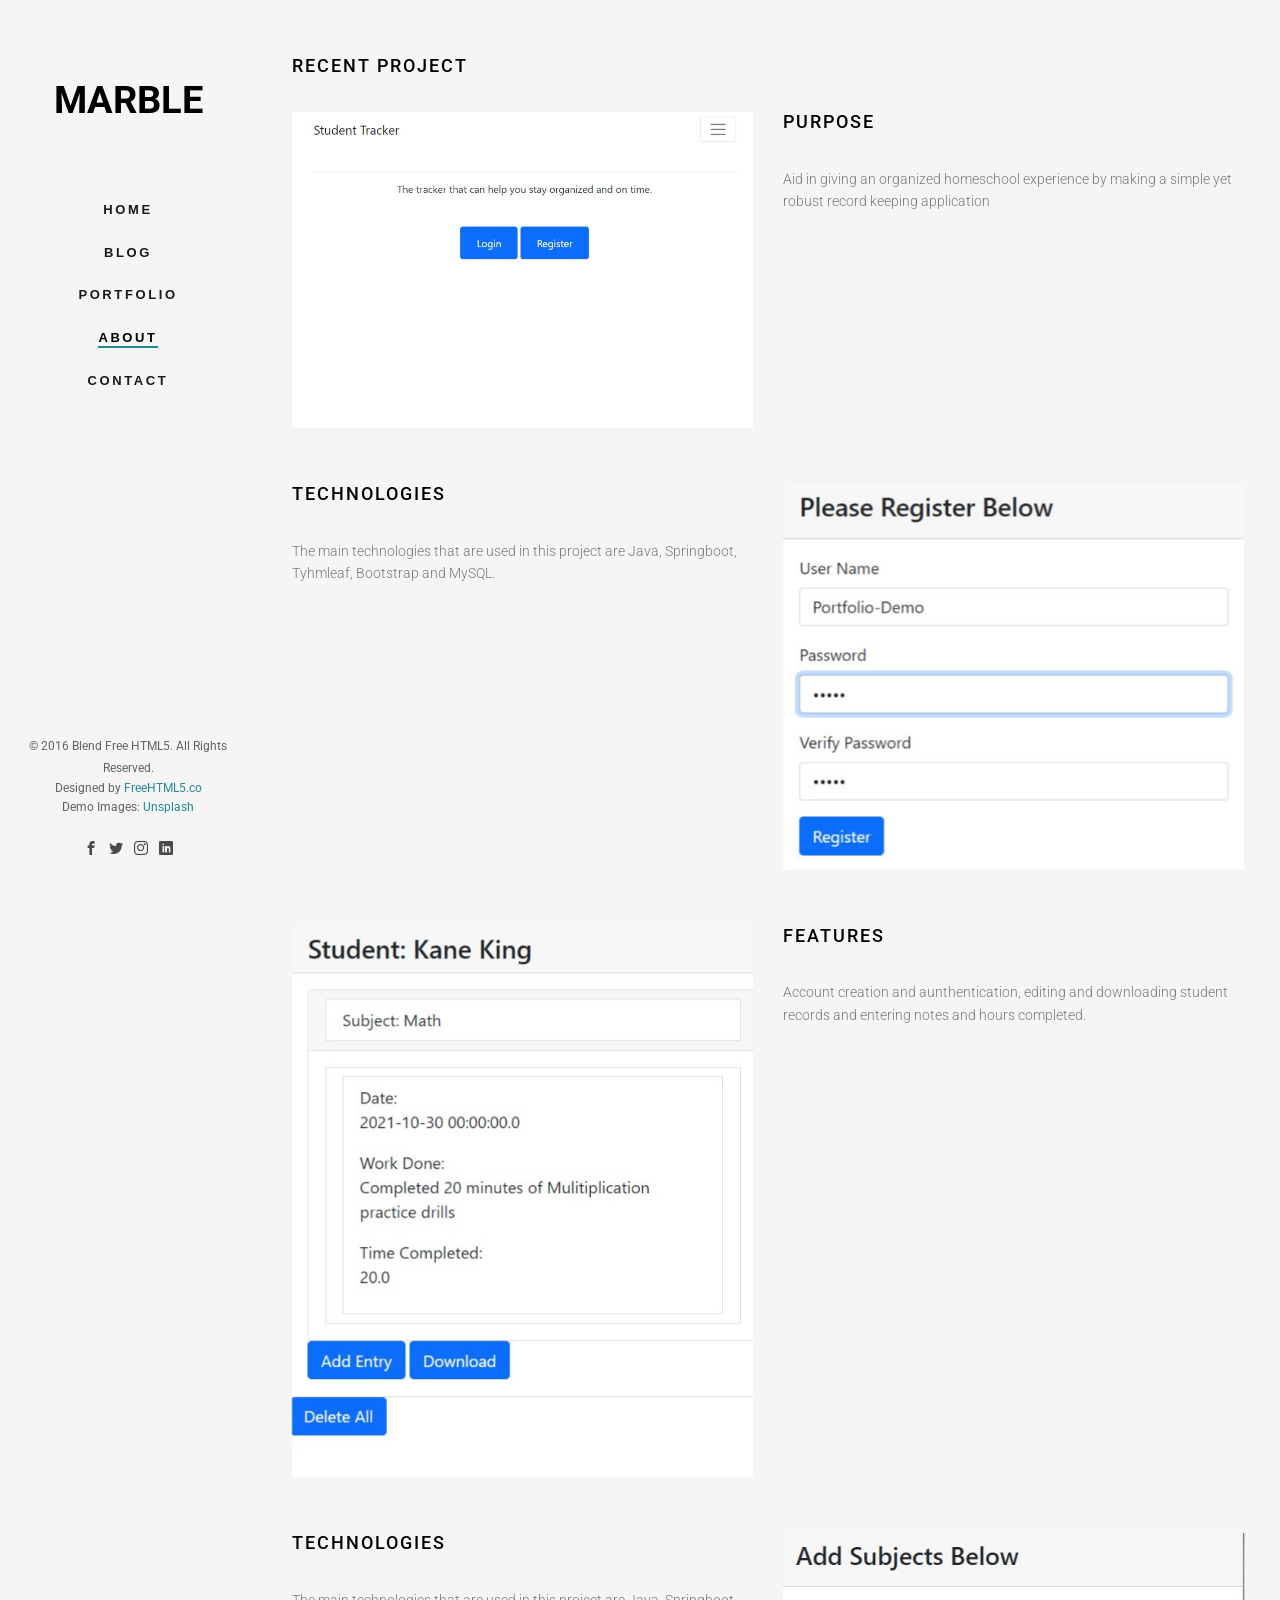
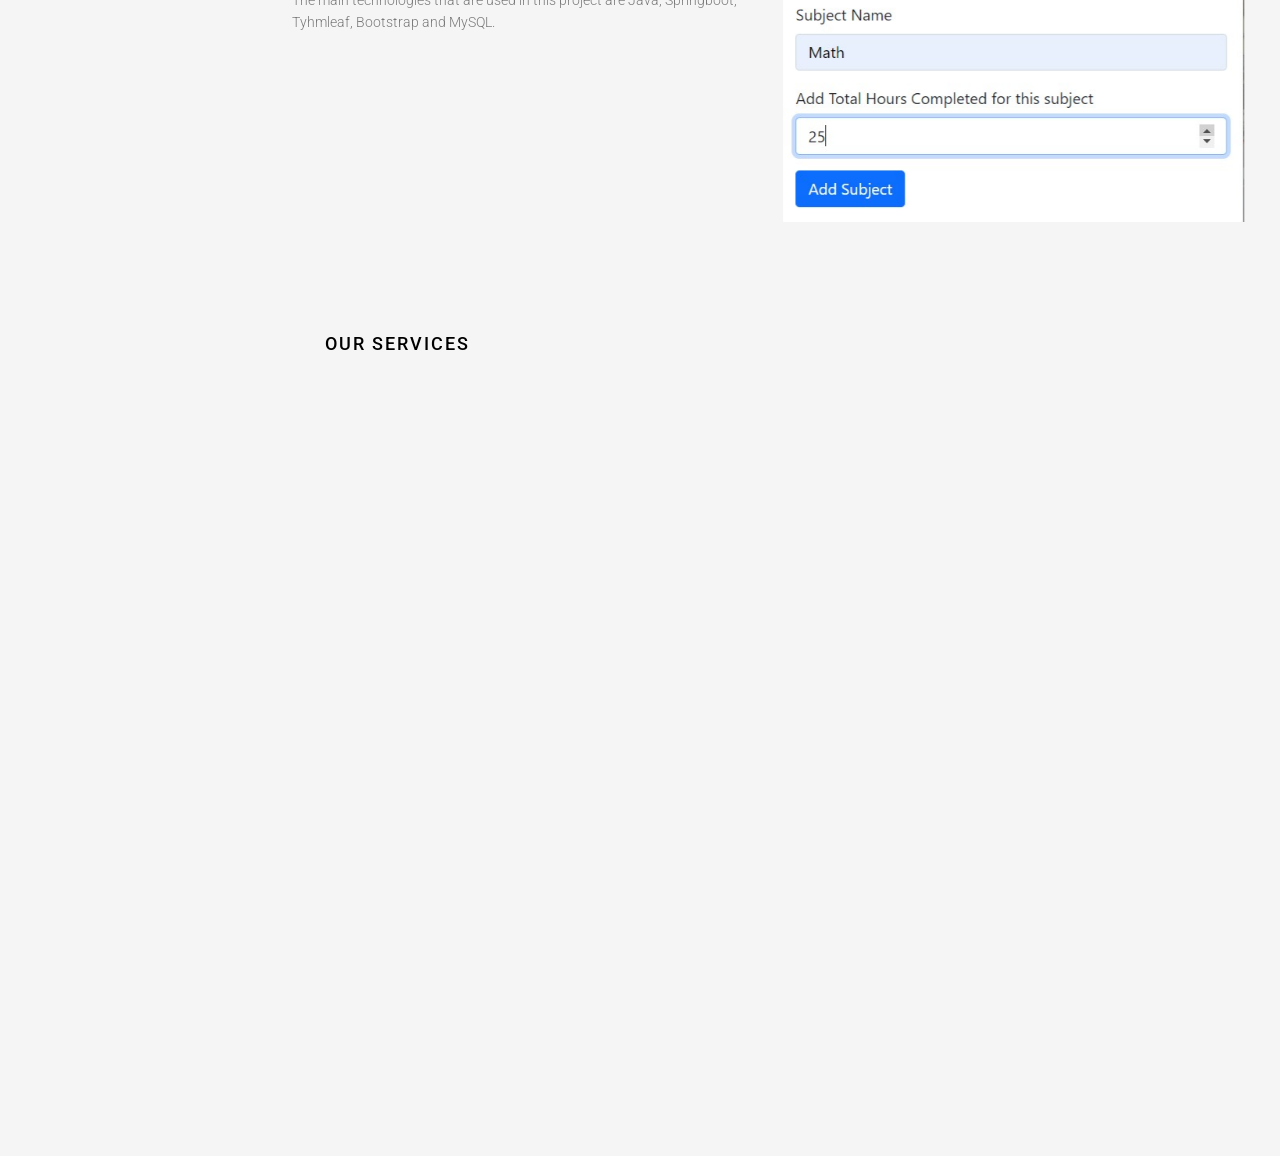
<file: marble/about.html>
<!DOCTYPE html>
<!--[if lt IE 7]>      <html class="no-js lt-ie9 lt-ie8 lt-ie7"> <![endif]-->
<!--[if IE 7]>         <html class="no-js lt-ie9 lt-ie8"> <![endif]-->
<!--[if IE 8]>         <html class="no-js lt-ie9"> <![endif]-->
<!--[if gt IE 8]><!--> <html class="no-js"> <!--<![endif]-->
	<head>
	<meta charset="utf-8">
	<meta http-equiv="X-UA-Compatible" content="IE=edge">
	<title>Marble &mdash; Free HTML5 Bootstrap Website Template by FreeHTML5.co</title>
	<meta name="viewport" content="width=device-width, initial-scale=1">
	<meta name="description" content="Free HTML5 Website Template by FreeHTML5.co" />
	<meta name="keywords" content="free html5, free template, free bootstrap, free website template, html5, css3, mobile first, responsive" />
	<meta name="author" content="FreeHTML5.co" />

  	<!-- 
	//////////////////////////////////////////////////////

	FREE HTML5 TEMPLATE 
	DESIGNED & DEVELOPED by FreeHTML5.co
		
	Website: 		http://freehtml5.co/
	Email: 			info@freehtml5.co
	Twitter: 		http://twitter.com/fh5co
	Facebook: 		https://www.facebook.com/fh5co

	//////////////////////////////////////////////////////
	-->

  	<!-- Facebook and Twitter integration -->
	<meta property="og:title" content=""/>
	<meta property="og:image" content=""/>
	<meta property="og:url" content=""/>
	<meta property="og:site_name" content=""/>
	<meta property="og:description" content=""/>
	<meta name="twitter:title" content="" />
	<meta name="twitter:image" content="" />
	<meta name="twitter:url" content="" />
	<meta name="twitter:card" content="" />

	<!-- Place favicon.ico and apple-touch-icon.png in the root directory -->
	<link rel="shortcut icon" href="favicon.ico">

	<link href="https://fonts.googleapis.com/css?family=Roboto:100,300,400,500,700" rel="stylesheet">
	
	<!-- Animate.css -->
	<link rel="stylesheet" href="css/animate.css">
	<!-- Icomoon Icon Fonts-->
	<link rel="stylesheet" href="css/icomoon.css">
	<!-- Bootstrap  -->
	<link rel="stylesheet" href="css/bootstrap.css">
	<!-- Flexslider  -->
	<link rel="stylesheet" href="css/flexslider.css">
	<!-- Theme style  -->
	<link rel="stylesheet" href="css/style.css">

	<!-- Modernizr JS -->
	<script src="js/modernizr-2.6.2.min.js"></script>
	<!-- FOR IE9 below -->
	<!--[if lt IE 9]>
	<script src="js/respond.min.js"></script>
	<![endif]-->

	</head>
	<body>
	<div id="fh5co-page">
		<a href="#" class="js-fh5co-nav-toggle fh5co-nav-toggle"><i></i></a>
		<aside id="fh5co-aside" role="complementary" class="border js-fullheight">

			<h1 id="fh5co-logo"><a href="index.html">Marble</a></h1>
			<nav id="fh5co-main-menu" role="navigation">
				<ul>
					<li><a href="index.html">Home</a></li>
					<li><a href="blog.html">Blog</a></li>
					<li><a href="portfolio.html">Portfolio</a></li>
					<li class="fh5co-active"><a href="about.html">About</a></li>
					<li><a href="contact.html">Contact</a></li>
				</ul>
			</nav>

			<div class="fh5co-footer">
				<p><small>&copy; 2016 Blend Free HTML5. All Rights Reserved.</span> <span>Designed by <a href="http://freehtml5.co/" target="_blank">FreeHTML5.co</a> </span> <span>Demo Images: <a href="https://unsplash.com/" target="_blank">Unsplash</a></span></small></p>
				<ul>
					<li><a href="#"><i class="icon-facebook2"></i></a></li>
					<li><a href="#"><i class="icon-twitter2"></i></a></li>
					<li><a href="#"><i class="icon-instagram"></i></a></li>
					<li><a href="#"><i class="icon-linkedin2"></i></a></li>
				</ul>
			</div>

		</aside>

		<div id="fh5co-main">
			<div class="fh5co-narrow-content">
				<h3 class="fh5co-heading animate-box" data-animate-effect="fadeInLeft">Recent Project</h3>
				<div class="row row-bottom-padded-md">
					<div class="col-md-6 animate-box" data-animate-effect="fadeInLeft">
						<img class="img-responsive" src="images/homepage.jpg" alt="Free HTML5 Bootstrap Template by FreeHTML5.co">
					</div>
					<div class="col-md-6 animate-box" data-animate-effect="fadeInLeft">
						<h1 class="fh5co-heading">Purpose</h1>
						<p>Aid in giving an organized homeschool experience by making a simple yet robust record keeping application</p>
						
					</div>
				</div>
				<div>
					<div class="row row-bottom-padded-md">
					<div class="col-md-6 animate-box" data-animate-effect="fadeInLeft">
						<h2 class="fh5co-heading">Technologies</h2>
						<p>The main technologies that are used in this project are Java, Springboot, Tyhmleaf, Bootstrap and MySQL.</p>
					</div>
					
					<div class="col-md-6 animate-box" data-animate-effect="fadeInLeft">
						<img class="img-responsive" src="images/register.jpg" alt="Free HTML5 Bootstrap Template by FreeHTML5.co">
					</div>
					
				</div>
				<div class="row row-bottom-padded-md">
					<div class="col-md-6 animate-box" data-animate-effect="fadeInLeft">
						<img class="img-responsive" src="images/math-entry.jpg" alt="Free HTML5 Bootstrap Template by FreeHTML5.co">
					</div>
					<div class="col-md-6 animate-box" data-animate-effect="fadeInLeft">
						<h1 class="fh5co-heading">features</h1>
						<p>Account creation and aunthentication, editing and downloading student records and entering notes and hours completed.</p>
					</div>
				</div>
				<div>
					<div class="row row-bottom-padded-md">
					<div class="col-md-6 animate-box" data-animate-effect="fadeInLeft">
						<h2 class="fh5co-heading">Technologies</h2>
						<p>The main technologies that are used in this project are Java, Springboot, Tyhmleaf, Bootstrap and MySQL.</p>
					</div>
					<div class="col-md-6 animate-box" data-animate-effect="fadeInLeft">
						<img class="img-responsive" src="images/adding subjects.jpg" alt="Free HTML5 Bootstrap Template by FreeHTML5.co">
					</div>
			</div>
			

			<div class="fh5co-narrow-content">
					<h2 class="fh5co-heading animate-box" data-animate-effect="fadeInLeft">Our Services</h2>
					<div class="row">
						<div class="col-md-6">
							<div class="fh5co-feature animate-box" data-animate-effect="fadeInLeft">
								<div class="fh5co-icon">
									<i class="logo-javascript"></i>
								</div>
								<div class="fh5co-text">
									<h3>Strategy</h3>
									<p>Far far away, behind the word mountains, far from the countries Vokalia and Consonantia, there live the blind texts. </p>
								</div>
							</div>
						</div>
						<div class="col-md-6">
							<div class="fh5co-feature animate-box" data-animate-effect="fadeInLeft">
								<div class="fh5co-icon">
									<i class="icon-search4"></i>
								</div>
								<div class="fh5co-text">
									<h3>Explore</h3>
									<p>Far far away, behind the word mountains, far from the countries Vokalia and Consonantia, there live the blind texts. </p>
								</div>
							</div>
						</div>

						<div class="col-md-6">
							<div class="fh5co-feature animate-box" data-animate-effect="fadeInLeft">
								<div class="fh5co-icon">
									<i class="icon-paperplane"></i>
								</div>
								<div class="fh5co-text">
									<h3>Direction</h3>
									<p>Far far away, behind the word mountains, far from the countries Vokalia and Consonantia, there live the blind texts. </p>
								</div>
							</div>
						</div>
						<div class="col-md-6">
							<div class="fh5co-feature animate-box" data-animate-effect="fadeInLeft">
								<div class="fh5co-icon">
									<i class="icon-params"></i>
								</div>
								<div class="fh5co-text">
									<h3>Expertise</h3>
									<p>Far far away, behind the word mountains, far from the countries Vokalia and Consonantia, there live the blind texts. </p>
								</div>
							</div>
						</div>
					</div>
				</div>
		
			<div class="fh5co-narrow-content">
				<div class="row">
					<div class="col-md-4 animate-box" data-animate-effect="fadeInLeft">
						<h1 class="fh5co-heading-colored">Get in touch</h1>
					</div>
				</div>
				<div class="row">
					<div class="col-md-6 col-md-offset-3 col-md-pull-3 animate-box" data-animate-effect="fadeInLeft">
						<p class="fh5co-lead">Separated they live in Bookmarksgrove right at the coast of the Semantics, a large language ocean.</p>
						<p><a href="#" class="btn btn-primary">Learn More</a></p>
					</div>
					
				</div>
			</div>
		</div>
	</div>

	<!-- jQuery -->
	<script src="js/jquery.min.js"></script>
	<!-- jQuery Easing -->
	<script src="js/jquery.easing.1.3.js"></script>
	<!-- Bootstrap -->
	<script src="js/bootstrap.min.js"></script>
	<!-- Waypoints -->
	<script src="js/jquery.waypoints.min.js"></script>
	<!-- Flexslider -->
	<script src="js/jquery.flexslider-min.js"></script>
	
	
	<!-- MAIN JS -->
	<script src="js/main.js"></script>

	</body>
</html>
</file>
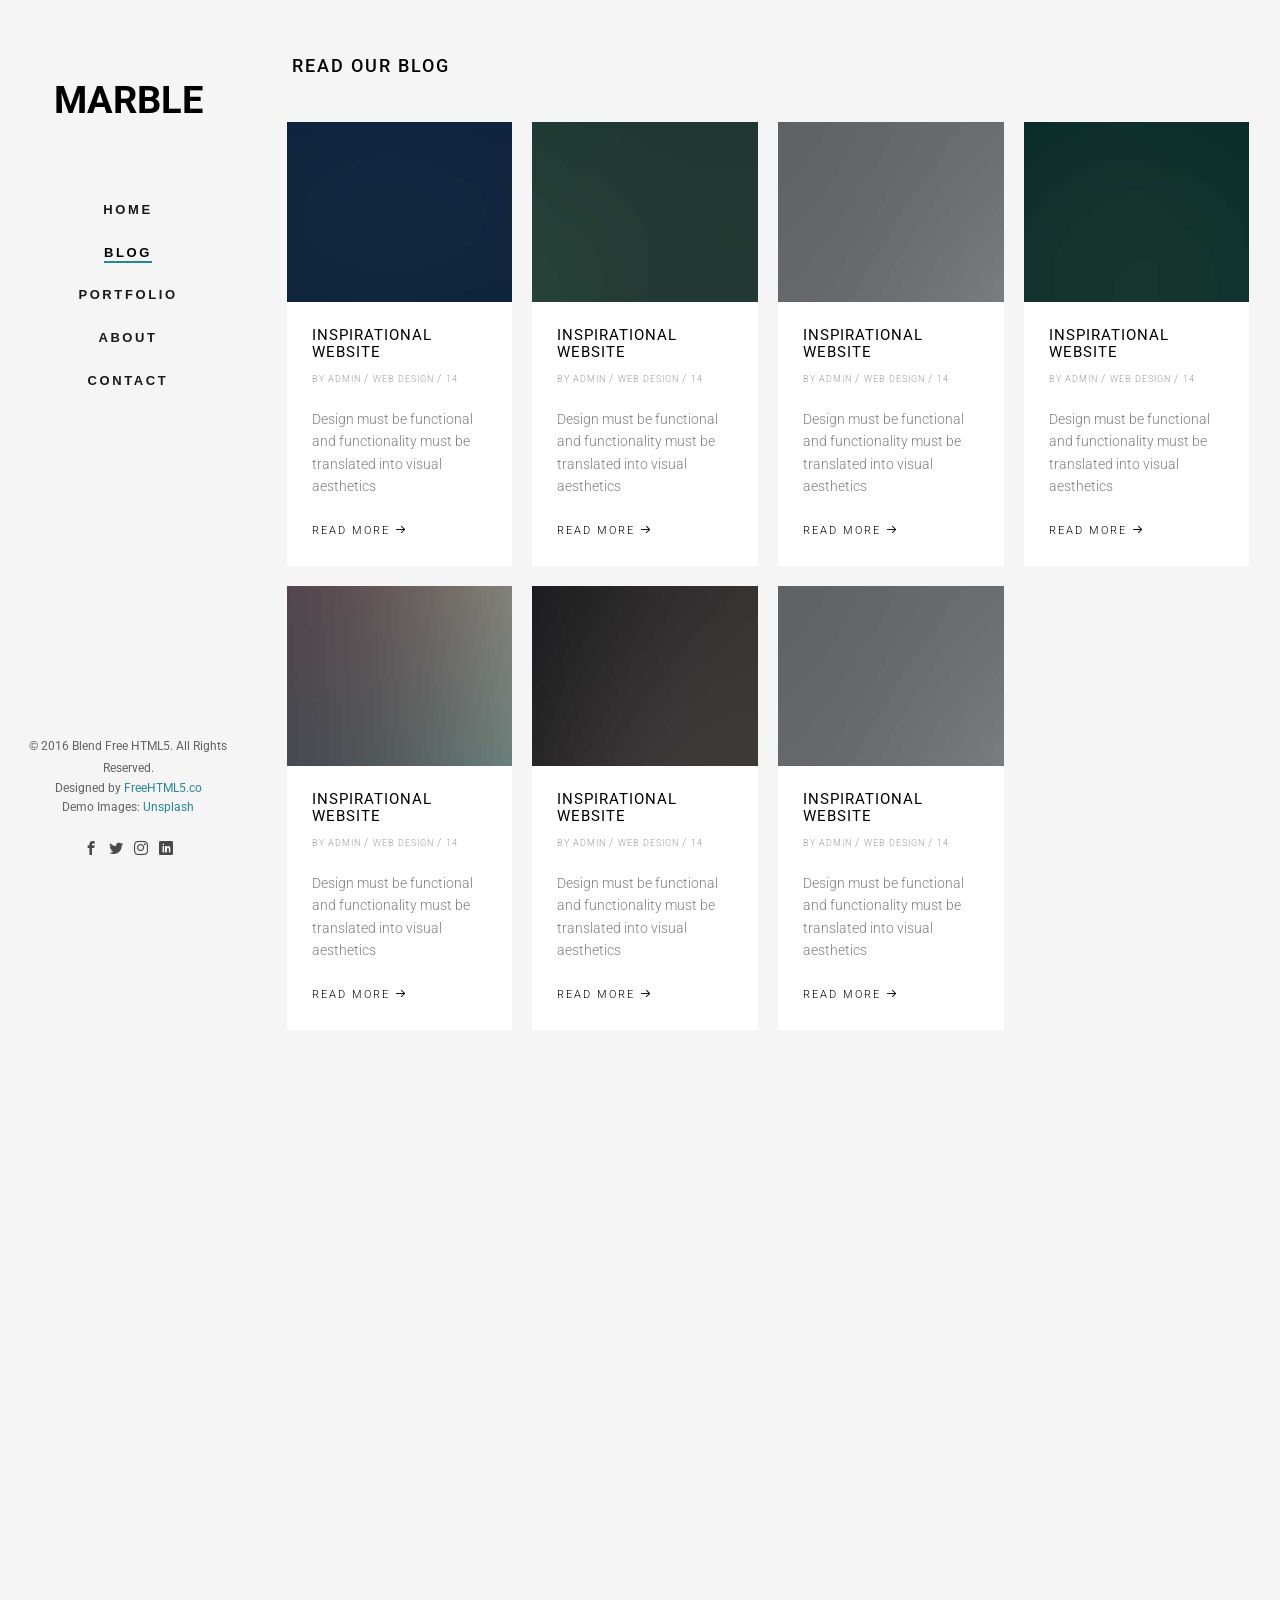
<file: marble/blog.html>
<!DOCTYPE html>
<!--[if lt IE 7]>      <html class="no-js lt-ie9 lt-ie8 lt-ie7"> <![endif]-->
<!--[if IE 7]>         <html class="no-js lt-ie9 lt-ie8"> <![endif]-->
<!--[if IE 8]>         <html class="no-js lt-ie9"> <![endif]-->
<!--[if gt IE 8]><!--> <html class="no-js"> <!--<![endif]-->
	<head>
	<meta charset="utf-8">
	<meta http-equiv="X-UA-Compatible" content="IE=edge">
	<title>Marble &mdash; Free HTML5 Bootstrap Website Template by FreeHTML5.co</title>
	<meta name="viewport" content="width=device-width, initial-scale=1">
	<meta name="description" content="Free HTML5 Website Template by FreeHTML5.co" />
	<meta name="keywords" content="free html5, free template, free bootstrap, free website template, html5, css3, mobile first, responsive" />
	<meta name="author" content="FreeHTML5.co" />

  	<!-- 
	//////////////////////////////////////////////////////

	FREE HTML5 TEMPLATE 
	DESIGNED & DEVELOPED by FreeHTML5.co
		
	Website: 		http://freehtml5.co/
	Email: 			info@freehtml5.co
	Twitter: 		http://twitter.com/fh5co
	Facebook: 		https://www.facebook.com/fh5co

	//////////////////////////////////////////////////////
	-->

  	<!-- Facebook and Twitter integration -->
	<meta property="og:title" content=""/>
	<meta property="og:image" content=""/>
	<meta property="og:url" content=""/>
	<meta property="og:site_name" content=""/>
	<meta property="og:description" content=""/>
	<meta name="twitter:title" content="" />
	<meta name="twitter:image" content="" />
	<meta name="twitter:url" content="" />
	<meta name="twitter:card" content="" />

	<!-- Place favicon.ico and apple-touch-icon.png in the root directory -->
	<link rel="shortcut icon" href="favicon.ico">

	<link href="https://fonts.googleapis.com/css?family=Roboto:100,300,400,500,700" rel="stylesheet">
	
	<!-- Animate.css -->
	<link rel="stylesheet" href="css/animate.css">
	<!-- Icomoon Icon Fonts-->
	<link rel="stylesheet" href="css/icomoon.css">
	<!-- Bootstrap  -->
	<link rel="stylesheet" href="css/bootstrap.css">
	<!-- Flexslider  -->
	<link rel="stylesheet" href="css/flexslider.css">
	<!-- Theme style  -->
	<link rel="stylesheet" href="css/style.css">

	<!-- Modernizr JS -->
	<script src="js/modernizr-2.6.2.min.js"></script>
	<!-- FOR IE9 below -->
	<!--[if lt IE 9]>
	<script src="js/respond.min.js"></script>
	<![endif]-->

	</head>
	<body>
	<div id="fh5co-page">
		<a href="#" class="js-fh5co-nav-toggle fh5co-nav-toggle"><i></i></a>
		<aside id="fh5co-aside" role="complementary" class="border js-fullheight">

			<h1 id="fh5co-logo"><a href="index.html">Marble</a></h1>
			<nav id="fh5co-main-menu" role="navigation">
				<ul>
					<li><a href="index.html">Home</a></li>
					<li class="fh5co-active"><a href="blog.html">Blog</a></li>
					<li><a href="portfolio.html">Portfolio</a></li>
					<li><a href="about.html">About</a></li>
					<li><a href="contact.html">Contact</a></li>
				</ul>
			</nav>

			<div class="fh5co-footer">
				<p><small>&copy; 2016 Blend Free HTML5. All Rights Reserved.</span> <span>Designed by <a href="http://freehtml5.co/" target="_blank">FreeHTML5.co</a> </span> <span>Demo Images: <a href="https://unsplash.com/" target="_blank">Unsplash</a></span></small></p>
				<ul>
					<li><a href="#"><i class="icon-facebook2"></i></a></li>
					<li><a href="#"><i class="icon-twitter2"></i></a></li>
					<li><a href="#"><i class="icon-instagram"></i></a></li>
					<li><a href="#"><i class="icon-linkedin2"></i></a></li>
				</ul>
			</div>

		</aside>

		<div id="fh5co-main">
			<div class="fh5co-narrow-content">
				<h2 class="fh5co-heading animate-box" data-animate-effect="fadeInLeft">Read Our Blog</h2>
				<div class="row row-bottom-padded-md">
					<div class="col-md-3 col-sm-6 col-padding animate-box" data-animate-effect="fadeInLeft">
						<div class="blog-entry">
							<a href="#" class="blog-img"><img src="images/img-1.jpg" class="img-responsive" alt="Free HTML5 Bootstrap Template by FreeHTML5.co"></a>
							<div class="desc">
								<h3><a href="#">Inspirational Website</a></h3>
								<span><small>by Admin </small> / <small> Web Design </small> / <small> <i class="icon-comment"></i> 14</small></span>
								<p>Design must be functional and functionality must be translated into visual aesthetics</p>
								<a href="#" class="lead">Read More <i class="icon-arrow-right3"></i></a>
							</div>
						</div>
					</div>
					<div class="col-md-3 col-sm-6 col-padding animate-box" data-animate-effect="fadeInLeft">
						<div class="blog-entry">
							<a href="#" class="blog-img"><img src="images/img-2.jpg" class="img-responsive" alt="Free HTML5 Bootstrap Template by FreeHTML5.co"></a>
							<div class="desc">
								<h3><a href="#">Inspirational Website</a></h3>
								<span><small>by Admin </small> / <small> Web Design </small> / <small> <i class="icon-comment"></i> 14</small></span>
								<p>Design must be functional and functionality must be translated into visual aesthetics</p>
								<a href="#" class="lead">Read More <i class="icon-arrow-right3"></i></a>
							</div>
						</div>
					</div>
					<div class="col-md-3 col-sm-6 col-padding animate-box" data-animate-effect="fadeInLeft">
						<div class="blog-entry">
							<a href="#" class="blog-img"><img src="images/img-3.jpg" class="img-responsive" alt="Free HTML5 Bootstrap Template by FreeHTML5.co"></a>
							<div class="desc">
								<h3><a href="#">Inspirational Website</a></h3>
								<span><small>by Admin </small> / <small> Web Design </small> / <small> <i class="icon-comment"></i> 14</small></span>
								<p>Design must be functional and functionality must be translated into visual aesthetics</p>
								<a href="#" class="lead">Read More <i class="icon-arrow-right3"></i></a>
							</div>
						</div>
					</div>
					<div class="col-md-3 col-sm-6 col-padding animate-box" data-animate-effect="fadeInLeft">
						<div class="blog-entry">
							<a href="#" class="blog-img"><img src="images/img-4.jpg" class="img-responsive" alt="Free HTML5 Bootstrap Template by FreeHTML5.co"></a>
							<div class="desc">
								<h3><a href="#">Inspirational Website</a></h3>
								<span><small>by Admin </small> / <small> Web Design </small> / <small> <i class="icon-comment"></i> 14</small></span>
								<p>Design must be functional and functionality must be translated into visual aesthetics</p>
								<a href="#" class="lead">Read More <i class="icon-arrow-right3"></i></a>
							</div>
						</div>
					</div>

					<div class="col-md-3 col-sm-6 col-padding animate-box" data-animate-effect="fadeInLeft">
						<div class="blog-entry">
							<a href="#" class="blog-img"><img src="images/img-5.jpg" class="img-responsive" alt="Free HTML5 Bootstrap Template by FreeHTML5.co"></a>
							<div class="desc">
								<h3><a href="#">Inspirational Website</a></h3>
								<span><small>by Admin </small> / <small> Web Design </small> / <small> <i class="icon-comment"></i> 14</small></span>
								<p>Design must be functional and functionality must be translated into visual aesthetics</p>
								<a href="#" class="lead">Read More <i class="icon-arrow-right3"></i></a>
							</div>
						</div>
					</div>
					<div class="col-md-3 col-sm-6 col-padding animate-box" data-animate-effect="fadeInLeft">
						<div class="blog-entry">
							<a href="#" class="blog-img"><img src="images/img-6.jpg" class="img-responsive" alt="Free HTML5 Bootstrap Template by FreeHTML5.co"></a>
							<div class="desc">
								<h3><a href="#">Inspirational Website</a></h3>
								<span><small>by Admin </small> / <small> Web Design </small> / <small> <i class="icon-comment"></i> 14</small></span>
								<p>Design must be functional and functionality must be translated into visual aesthetics</p>
								<a href="#" class="lead">Read More <i class="icon-arrow-right3"></i></a>
							</div>
						</div>
					</div>
					<div class="col-md-3 col-sm-6 col-padding animate-box" data-animate-effect="fadeInLeft">
						<div class="blog-entry">
							<a href="#" class="blog-img"><img src="images/img-3.jpg" class="img-responsive" alt="Free HTML5 Bootstrap Template by FreeHTML5.co"></a>
							<div class="desc">
								<h3><a href="#">Inspirational Website</a></h3>
								<span><small>by Admin </small> / <small> Web Design </small> / <small> <i class="icon-comment"></i> 14</small></span>
								<p>Design must be functional and functionality must be translated into visual aesthetics</p>
								<a href="#" class="lead">Read More <i class="icon-arrow-right3"></i></a>
							</div>
						</div>
					</div>
					<div class="col-md-3 col-sm-6 col-padding animate-box" data-animate-effect="fadeInLeft">
						<div class="blog-entry">
							<a href="#" class="blog-img"><img src="images/img-4.jpg" class="img-responsive" alt="Free HTML5 Bootstrap Template by FreeHTML5.co"></a>
							<div class="desc">
								<h3><a href="#">Inspirational Website</a></h3>
								<span><small>by Admin </small> / <small> Web Design </small> / <small> <i class="icon-comment"></i> 14</small></span>
								<p>Design must be functional and functionality must be translated into visual aesthetics</p>
								<a href="#" class="lead">Read More <i class="icon-arrow-right3"></i></a>
							</div>
						</div>
					</div>

					<div class="col-md-3 col-sm-6 col-padding animate-box" data-animate-effect="fadeInLeft">
						<div class="blog-entry">
							<a href="#" class="blog-img"><img src="images/img-1.jpg" class="img-responsive" alt="Free HTML5 Bootstrap Template by FreeHTML5.co"></a>
							<div class="desc">
								<h3><a href="#">Inspirational Website</a></h3>
								<span><small>by Admin </small> / <small> Web Design </small> / <small> <i class="icon-comment"></i> 14</small></span>
								<p>Design must be functional and functionality must be translated into visual aesthetics</p>
								<a href="#" class="lead">Read More <i class="icon-arrow-right3"></i></a>
							</div>
						</div>
					</div>
					<div class="col-md-3 col-sm-6 col-padding animate-box" data-animate-effect="fadeInLeft">
						<div class="blog-entry">
							<a href="#" class="blog-img"><img src="images/img-2.jpg" class="img-responsive" alt="Free HTML5 Bootstrap Template by FreeHTML5.co"></a>
							<div class="desc">
								<h3><a href="#">Inspirational Website</a></h3>
								<span><small>by Admin </small> / <small> Web Design </small> / <small> <i class="icon-comment"></i> 14</small></span>
								<p>Design must be functional and functionality must be translated into visual aesthetics</p>
								<a href="#" class="lead">Read More <i class="icon-arrow-right3"></i></a>
							</div>
						</div>
					</div>
					<div class="col-md-3 col-sm-6 col-padding animate-box" data-animate-effect="fadeInLeft">
						<div class="blog-entry">
							<a href="#" class="blog-img"><img src="images/img-3.jpg" class="img-responsive" alt="Free HTML5 Bootstrap Template by FreeHTML5.co"></a>
							<div class="desc">
								<h3><a href="#">Inspirational Website</a></h3>
								<span><small>by Admin </small> / <small> Web Design </small> / <small> <i class="icon-comment"></i> 14</small></span>
								<p>Design must be functional and functionality must be translated into visual aesthetics</p>
								<a href="#" class="lead">Read More <i class="icon-arrow-right3"></i></a>
							</div>
						</div>
					</div>
					<div class="col-md-3 col-sm-6 col-padding animate-box" data-animate-effect="fadeInLeft">
						<div class="blog-entry">
							<a href="#" class="blog-img"><img src="images/img-4.jpg" class="img-responsive" alt="Free HTML5 Bootstrap Template by FreeHTML5.co"></a>
							<div class="desc">
								<h3><a href="#">Inspirational Website</a></h3>
								<span><small>by Admin </small> / <small> Web Design </small> / <small> <i class="icon-comment"></i> 14</small></span>
								<p>Design must be functional and functionality must be translated into visual aesthetics</p>
								<a href="#" class="lead">Read More <i class="icon-arrow-right3"></i></a>
							</div>
						</div>
					</div>
				</div>
			</div>
		
			<div id="get-in-touch">
				<div class="fh5co-narrow-content">
					<div class="row">
						<div class="col-md-4 animate-box" data-animate-effect="fadeInLeft">
							<h1 class="fh5co-heading-colored">Get in touch</h1>
						</div>
					</div>
					<div class="row">
						<div class="col-md-6 col-md-offset-3 col-md-pull-3 animate-box" data-animate-effect="fadeInLeft">
							<p class="fh5co-lead">Separated they live in Bookmarksgrove right at the coast of the Semantics, a large language ocean.</p>
							<p><a href="#" class="btn btn-primary">Learn More</a></p>
						</div>
						
					</div>
				</div>
			</div>
		</div>
	</div>

	<!-- jQuery -->
	<script src="js/jquery.min.js"></script>
	<!-- jQuery Easing -->
	<script src="js/jquery.easing.1.3.js"></script>
	<!-- Bootstrap -->
	<script src="js/bootstrap.min.js"></script>
	<!-- Waypoints -->
	<script src="js/jquery.waypoints.min.js"></script>
	<!-- Flexslider -->
	<script src="js/jquery.flexslider-min.js"></script>
	
	
	<!-- MAIN JS -->
	<script src="js/main.js"></script>

	</body>
</html>
</file>
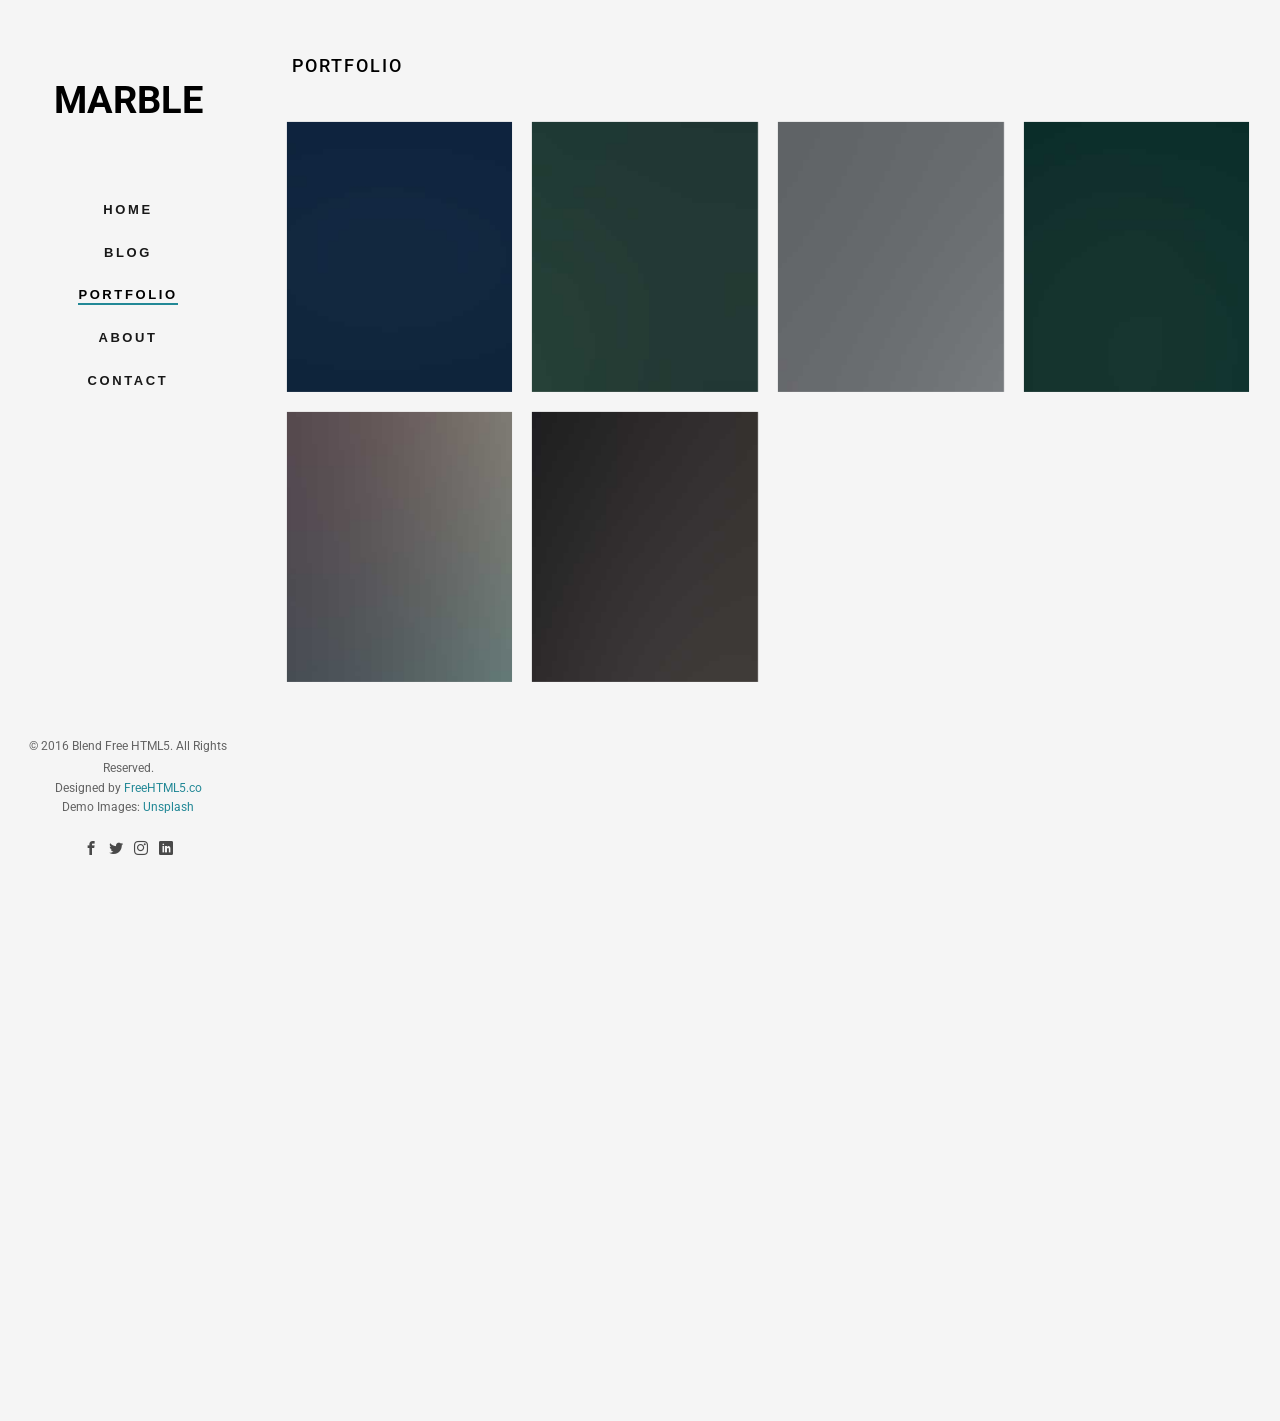
<file: marble/portfolio.html>
<!DOCTYPE html>
<!--[if lt IE 7]>      <html class="no-js lt-ie9 lt-ie8 lt-ie7"> <![endif]-->
<!--[if IE 7]>         <html class="no-js lt-ie9 lt-ie8"> <![endif]-->
<!--[if IE 8]>         <html class="no-js lt-ie9"> <![endif]-->
<!--[if gt IE 8]><!--> <html class="no-js"> <!--<![endif]-->
	<head>
	<meta charset="utf-8">
	<meta http-equiv="X-UA-Compatible" content="IE=edge">
	<title>Marble &mdash; Free HTML5 Bootstrap Website Template by FreeHTML5.co</title>
	<meta name="viewport" content="width=device-width, initial-scale=1">
	<meta name="description" content="Free HTML5 Website Template by FreeHTML5.co" />
	<meta name="keywords" content="free html5, free template, free bootstrap, free website template, html5, css3, mobile first, responsive" />
	<meta name="author" content="FreeHTML5.co" />

  	<!-- 
	//////////////////////////////////////////////////////

	FREE HTML5 TEMPLATE 
	DESIGNED & DEVELOPED by FreeHTML5.co
		
	Website: 		http://freehtml5.co/
	Email: 			info@freehtml5.co
	Twitter: 		http://twitter.com/fh5co
	Facebook: 		https://www.facebook.com/fh5co

	//////////////////////////////////////////////////////
	-->

  	<!-- Facebook and Twitter integration -->
	<meta property="og:title" content=""/>
	<meta property="og:image" content=""/>
	<meta property="og:url" content=""/>
	<meta property="og:site_name" content=""/>
	<meta property="og:description" content=""/>
	<meta name="twitter:title" content="" />
	<meta name="twitter:image" content="" />
	<meta name="twitter:url" content="" />
	<meta name="twitter:card" content="" />

	<!-- Place favicon.ico and apple-touch-icon.png in the root directory -->
	<link rel="shortcut icon" href="favicon.ico">

	<link href="https://fonts.googleapis.com/css?family=Roboto:100,300,400,500,700" rel="stylesheet">
	
	<!-- Animate.css -->
	<link rel="stylesheet" href="css/animate.css">
	<!-- Icomoon Icon Fonts-->
	<link rel="stylesheet" href="css/icomoon.css">
	<!-- Bootstrap  -->
	<link rel="stylesheet" href="css/bootstrap.css">
	<!-- Flexslider  -->
	<link rel="stylesheet" href="css/flexslider.css">
	<!-- Theme style  -->
	<link rel="stylesheet" href="css/style.css">

	<!-- Modernizr JS -->
	<script src="js/modernizr-2.6.2.min.js"></script>
	<!-- FOR IE9 below -->
	<!--[if lt IE 9]>
	<script src="js/respond.min.js"></script>
	<![endif]-->

	</head>
	<body>
	<div id="fh5co-page">
		<a href="#" class="js-fh5co-nav-toggle fh5co-nav-toggle"><i></i></a>
		<aside id="fh5co-aside" role="complementary" class="border js-fullheight">

			<h1 id="fh5co-logo"><a href="index.html">Marble</a></h1>
			<nav id="fh5co-main-menu" role="navigation">
				<ul>
					<li><a href="index.html">Home</a></li>
					<li><a href="blog.html">Blog</a></li>
					<li class="fh5co-active"><a href="portfolio.html">Portfolio</a></li>
					<li><a href="about.html">About</a></li>
					<li><a href="contact.html">Contact</a></li>
				</ul>
			</nav>

			<div class="fh5co-footer">
				<p><small>&copy; 2016 Blend Free HTML5. All Rights Reserved.</span> <span>Designed by <a href="http://freehtml5.co/" target="_blank">FreeHTML5.co</a> </span> <span>Demo Images: <a href="https://unsplash.com/" target="_blank">Unsplash</a></span></small></p>
				<ul>
					<li><a href="#"><i class="icon-facebook2"></i></a></li>
					<li><a href="#"><i class="icon-twitter2"></i></a></li>
					<li><a href="#"><i class="icon-instagram"></i></a></li>
					<li><a href="#"><i class="icon-linkedin2"></i></a></li>
				</ul>
			</div>

		</aside>

		<div id="fh5co-main">
			<div class="fh5co-narrow-content">
				<h2 class="fh5co-heading animate-box" data-animate-effect="fadeInLeft">Portfolio</h2>
				<div class="row row-bottom-padded-md">
					<div class="col-md-3 col-sm-6 col-padding text-center animate-box">
						<a href="#" class="work image-popup" style="background-image: url(images/img-1.jpg);">
							<div class="desc">
								<h3>Project Name</h3>
								<span>Illustration</span>
							</div>
						</a>
					</div>
					<div class="col-md-3 col-sm-6 col-padding text-center animate-box">
						<a href="#" class="work image-popup" style="background-image: url(images/img-2.jpg);">
							<div class="desc">
								<h3>Project Name</h3>
								<span>Brading</span>
							</div>
						</a>
					</div>
					<div class="col-md-3 col-sm-6 col-padding text-center animate-box">
						<a href="#" class="work image-popup" style="background-image: url(images/img-3.jpg);">
							<div class="desc">
								<h3>Project Name</h3>
								<span>Illustration</span>
							</div>
						</a>
					</div>
					<div class="col-md-3 col-sm-6 col-padding text-center animate-box">
						<a href="#" class="work image-popup" style="background-image: url(images/img-4.jpg);">
							<div class="desc">
								<h3>Project Name</h3>
								<span>Illustration</span>
							</div>
						</a>
					</div>
					<div class="col-md-3 col-sm-6 col-padding text-center animate-box">
						<a href="#" class="work image-popup" style="background-image: url(images/img-5.jpg);">
							<div class="desc">
								<h3>Project Name</h3>
								<span>Brading</span>
							</div>
						</a>
					</div>
					<div class="col-md-3 col-sm-6 col-padding text-center animate-box">
						<a href="#" class="work image-popup" style="background-image: url(images/img-6.jpg);">
							<div class="desc">
								<h3>Project Name</h3>
								<span>Illustration</span>
							</div>
						</a>
					</div>
					<div class="col-md-3 col-sm-6 col-padding text-center animate-box">
						<a href="#" class="work image-popup" style="background-image: url(images/img-1.jpg);">
							<div class="desc">
								<h3>Project Name</h3>
								<span>Illustration</span>
							</div>
						</a>
					</div>
					<div class="col-md-3 col-sm-6 col-padding text-center animate-box">
						<a href="#" class="work image-popup" style="background-image: url(images/img-2.jpg);">
							<div class="desc">
								<h3>Project Name</h3>
								<span>Brading</span>
							</div>
						</a>
					</div>
					<div class="col-md-3 col-sm-6 col-padding text-center animate-box">
						<a href="#" class="work image-popup" style="background-image: url(images/img-1.jpg);">
							<div class="desc">
								<h3>Project Name</h3>
								<span>Illustration</span>
							</div>
						</a>
					</div>
					<div class="col-md-3 col-sm-6 col-padding text-center animate-box">
						<a href="#" class="work image-popup" style="background-image: url(images/img-2.jpg);">
							<div class="desc">
								<h3>Project Name</h3>
								<span>Brading</span>
							</div>
						</a>
					</div>
					<div class="col-md-3 col-sm-6 col-padding text-center animate-box">
						<a href="#" class="work image-popup" style="background-image: url(images/img-3.jpg);">
							<div class="desc">
								<h3>Project Name</h3>
								<span>Illustration</span>
							</div>
						</a>
					</div>
					<div class="col-md-3 col-sm-6 col-padding text-center animate-box">
						<a href="#" class="work image-popup" style="background-image: url(images/img-4.jpg);">
							<div class="desc">
								<h3>Project Name</h3>
								<span>Illustration</span>
							</div>
						</a>
					</div>
				</div>
			</div>
		
			<div class="fh5co-narrow-content">
				<div class="row">
					<div class="col-md-4 animate-box" data-animate-effect="fadeInLeft">
						<h1 class="fh5co-heading-colored">Get in touch</h1>
					</div>
				</div>
				<div class="row">
					<div class="col-md-6 col-md-offset-3 col-md-pull-3 animate-box" data-animate-effect="fadeInLeft">
						<p class="fh5co-lead">Separated they live in Bookmarksgrove right at the coast of the Semantics, a large language ocean.</p>
						<p><a href="#" class="btn btn-primary">Learn More</a></p>
					</div>
					
				</div>
			</div>
		</div>
	</div>

	<!-- jQuery -->
	<script src="js/jquery.min.js"></script>
	<!-- jQuery Easing -->
	<script src="js/jquery.easing.1.3.js"></script>
	<!-- Bootstrap -->
	<script src="js/bootstrap.min.js"></script>
	<!-- Waypoints -->
	<script src="js/jquery.waypoints.min.js"></script>
	<!-- Flexslider -->
	<script src="js/jquery.flexslider-min.js"></script>
	
	
	<!-- MAIN JS -->
	<script src="js/main.js"></script>

	</body>
</html>
</file>
<file: marble/css/icomoon.css>
@font-face {
  font-family: 'icomoon';
  src:  url('fonts/icomoon.eot?6py85u');
  src:  url('fonts/icomoon.eot?6py85u#iefix') format('embedded-opentype'),
    url('fonts/icomoon.ttf?6py85u') format('truetype'),
    url('fonts/icomoon.woff?6py85u') format('woff'),
    url('fonts/icomoon.svg?6py85u#icomoon') format('svg');
  font-weight: normal;
  font-style: normal;
}

[class^="icon-"], [class*=" icon-"] {
  /* use !important to prevent issues with browser extensions that change fonts */
  font-family: 'icomoon' !important;
  speak: none;
  font-style: normal;
  font-weight: normal;
  font-variant: normal;
  text-transform: none;
  line-height: 1;

  /* Better Font Rendering =========== */
  -webkit-font-smoothing: antialiased;
  -moz-osx-font-smoothing: grayscale;
}

.icon-times:before {
  content: "\e930";
}
.icon-tick:before {
  content: "\e931";
}
.icon-plus:before {
  content: "\e932";
}
.icon-minus:before {
  content: "\e933";
}
.icon-equals:before {
  content: "\e934";
}
.icon-divide:before {
  content: "\e935";
}
.icon-chevron-right:before {
  content: "\e936";
}
.icon-chevron-left:before {
  content: "\e937";
}
.icon-arrow-right-thick:before {
  content: "\e938";
}
.icon-arrow-left-thick:before {
  content: "\e939";
}
.icon-th-small:before {
  content: "\e93a";
}
.icon-th-menu:before {
  content: "\e93b";
}
.icon-th-list:before {
  content: "\e93c";
}
.icon-th-large:before {
  content: "\e93d";
}
.icon-home:before {
  content: "\e93e";
}
.icon-arrow-forward:before {
  content: "\e93f";
}
.icon-arrow-back:before {
  content: "\e940";
}
.icon-rss:before {
  content: "\e941";
}
.icon-location:before {
  content: "\e942";
}
.icon-link:before {
  content: "\e943";
}
.icon-image:before {
  content: "\e944";
}
.icon-arrow-up-thick:before {
  content: "\e945";
}
.icon-arrow-down-thick:before {
  content: "\e946";
}
.icon-starburst:before {
  content: "\e947";
}
.icon-starburst-outline:before {
  content: "\e948";
}
.icon-star3:before {
  content: "\e949";
}
.icon-flow-children:before {
  content: "\e94a";
}
.icon-export:before {
  content: "\e94b";
}
.icon-delete2:before {
  content: "\e94c";
}
.icon-delete-outline:before {
  content: "\e94d";
}
.icon-cloud-storage:before {
  content: "\e94e";
}
.icon-wi-fi:before {
  content: "\e94f";
}
.icon-heart:before {
  content: "\e950";
}
.icon-flash:before {
  content: "\e951";
}
.icon-cancel:before {
  content: "\e952";
}
.icon-backspace:before {
  content: "\e953";
}
.icon-attachment:before {
  content: "\e954";
}
.icon-arrow-move:before {
  content: "\e955";
}
.icon-warning:before {
  content: "\e956";
}
.icon-user:before {
  content: "\e957";
}
.icon-radar:before {
  content: "\e958";
}
.icon-lock-open:before {
  content: "\e959";
}
.icon-lock-closed:before {
  content: "\e95a";
}
.icon-location-arrow:before {
  content: "\e95b";
}
.icon-info:before {
  content: "\e95c";
}
.icon-user-delete:before {
  content: "\e95d";
}
.icon-user-add:before {
  content: "\e95e";
}
.icon-media-pause:before {
  content: "\e95f";
}
.icon-group:before {
  content: "\e960";
}
.icon-chart-pie:before {
  content: "\e961";
}
.icon-chart-line:before {
  content: "\e962";
}
.icon-chart-bar:before {
  content: "\e963";
}
.icon-chart-area:before {
  content: "\e964";
}
.icon-video:before {
  content: "\e965";
}
.icon-point-of-interest:before {
  content: "\e966";
}
.icon-infinity:before {
  content: "\e967";
}
.icon-globe:before {
  content: "\e968";
}
.icon-eye:before {
  content: "\e969";
}
.icon-cog:before {
  content: "\e96a";
}
.icon-camera:before {
  content: "\e96b";
}
.icon-upload:before {
  content: "\e96c";
}
.icon-scissors:before {
  content: "\e96d";
}
.icon-refresh:before {
  content: "\e96e";
}
.icon-pin:before {
  content: "\e96f";
}
.icon-key:before {
  content: "\e970";
}
.icon-info-large:before {
  content: "\e971";
}
.icon-eject:before {
  content: "\e972";
}
.icon-download:before {
  content: "\e973";
}
.icon-zoom:before {
  content: "\e974";
}
.icon-zoom-out:before {
  content: "\e975";
}
.icon-zoom-in:before {
  content: "\e976";
}
.icon-sort-numerically:before {
  content: "\e977";
}
.icon-sort-alphabetically:before {
  content: "\e978";
}
.icon-input-checked:before {
  content: "\e979";
}
.icon-calender:before {
  content: "\e97a";
}
.icon-world2:before {
  content: "\e97b";
}
.icon-notes:before {
  content: "\e97c";
}
.icon-code:before {
  content: "\e97d";
}
.icon-arrow-sync:before {
  content: "\e97e";
}
.icon-arrow-shuffle:before {
  content: "\e97f";
}
.icon-arrow-repeat:before {
  content: "\e980";
}
.icon-arrow-minimise:before {
  content: "\e981";
}
.icon-arrow-maximise:before {
  content: "\e982";
}
.icon-arrow-loop:before {
  content: "\e983";
}
.icon-anchor:before {
  content: "\e984";
}
.icon-spanner:before {
  content: "\e985";
}
.icon-puzzle:before {
  content: "\e986";
}
.icon-power:before {
  content: "\e987";
}
.icon-plane:before {
  content: "\e988";
}
.icon-pi:before {
  content: "\e989";
}
.icon-phone:before {
  content: "\e98a";
}
.icon-microphone2:before {
  content: "\e98b";
}
.icon-media-rewind:before {
  content: "\e98c";
}
.icon-flag:before {
  content: "\e98d";
}
.icon-adjust-brightness:before {
  content: "\e98e";
}
.icon-waves:before {
  content: "\e98f";
}
.icon-social-twitter:before {
  content: "\e990";
}
.icon-social-facebook:before {
  content: "\e991";
}
.icon-social-dribbble:before {
  content: "\e992";
}
.icon-media-stop:before {
  content: "\e993";
}
.icon-media-record:before {
  content: "\e994";
}
.icon-media-play:before {
  content: "\e995";
}
.icon-media-fast-forward:before {
  content: "\e996";
}
.icon-media-eject:before {
  content: "\e997";
}
.icon-social-vimeo:before {
  content: "\e998";
}
.icon-social-tumbler:before {
  content: "\e999";
}
.icon-social-skype:before {
  content: "\e99a";
}
.icon-social-pinterest:before {
  content: "\e99b";
}
.icon-social-linkedin:before {
  content: "\e99c";
}
.icon-social-last-fm:before {
  content: "\e99d";
}
.icon-social-github:before {
  content: "\e99e";
}
.icon-social-flickr:before {
  content: "\e99f";
}
.icon-at:before {
  content: "\e9a0";
}
.icon-times-outline:before {
  content: "\e9a1";
}
.icon-plus-outline:before {
  content: "\e9a2";
}
.icon-minus-outline:before {
  content: "\e9a3";
}
.icon-tick-outline:before {
  content: "\e9a4";
}
.icon-th-large-outline:before {
  content: "\e9a5";
}
.icon-equals-outline:before {
  content: "\e9a6";
}
.icon-divide-outline:before {
  content: "\e9a7";
}
.icon-chevron-right-outline:before {
  content: "\e9a8";
}
.icon-chevron-left-outline:before {
  content: "\e9a9";
}
.icon-arrow-right-outline:before {
  content: "\e9aa";
}
.icon-arrow-left-outline:before {
  content: "\e9ab";
}
.icon-th-small-outline:before {
  content: "\e9ac";
}
.icon-th-menu-outline:before {
  content: "\e9ad";
}
.icon-th-list-outline:before {
  content: "\e9ae";
}
.icon-news2:before {
  content: "\e9b1";
}
.icon-home-outline:before {
  content: "\e9b2";
}
.icon-arrow-up-outline:before {
  content: "\e9b3";
}
.icon-arrow-forward-outline:before {
  content: "\e9b4";
}
.icon-arrow-down-outline:before {
  content: "\e9b5";
}
.icon-arrow-back-outline:before {
  content: "\e9b6";
}
.icon-trash3:before {
  content: "\e9b7";
}
.icon-rss-outline:before {
  content: "\e9b8";
}
.icon-message:before {
  content: "\e9b9";
}
.icon-location-outline:before {
  content: "\e9ba";
}
.icon-link-outline:before {
  content: "\e9bb";
}
.icon-image-outline:before {
  content: "\e9bc";
}
.icon-export-outline:before {
  content: "\e9bd";
}
.icon-cross:before {
  content: "\e9be";
}
.icon-wi-fi-outline:before {
  content: "\e9bf";
}
.icon-star-outline:before {
  content: "\e9c0";
}
.icon-media-pause-outline:before {
  content: "\e9c1";
}
.icon-mail:before {
  content: "\e9c2";
}
.icon-heart-outline:before {
  content: "\e9c3";
}
.icon-flash-outline:before {
  content: "\e9c4";
}
.icon-cancel-outline:before {
  content: "\e9c5";
}
.icon-beaker:before {
  content: "\e9c6";
}
.icon-arrow-move-outline:before {
  content: "\e9c7";
}
.icon-watch2:before {
  content: "\e9c8";
}
.icon-warning-outline:before {
  content: "\e9c9";
}
.icon-time:before {
  content: "\e9ca";
}
.icon-radar-outline:before {
  content: "\e9cb";
}
.icon-lock-open-outline:before {
  content: "\e9cc";
}
.icon-location-arrow-outline:before {
  content: "\e9cd";
}
.icon-info-outline:before {
  content: "\e9ce";
}
.icon-backspace-outline:before {
  content: "\e9cf";
}
.icon-attachment-outline:before {
  content: "\e9d0";
}
.icon-user-outline:before {
  content: "\e9d1";
}
.icon-user-delete-outline:before {
  content: "\e9d2";
}
.icon-user-add-outline:before {
  content: "\e9d3";
}
.icon-lock-closed-outline:before {
  content: "\e9d4";
}
.icon-group-outline:before {
  content: "\e9d5";
}
.icon-chart-pie-outline:before {
  content: "\e9d6";
}
.icon-chart-line-outline:before {
  content: "\e9d7";
}
.icon-chart-bar-outline:before {
  content: "\e9d8";
}
.icon-chart-area-outline:before {
  content: "\e9d9";
}
.icon-video-outline:before {
  content: "\e9da";
}
.icon-point-of-interest-outline:before {
  content: "\e9db";
}
.icon-map:before {
  content: "\e9dc";
}
.icon-key-outline:before {
  content: "\e9dd";
}
.icon-infinity-outline:before {
  content: "\e9de";
}
.icon-globe-outline:before {
  content: "\e9df";
}
.icon-eye-outline:before {
  content: "\e9e0";
}
.icon-cog-outline:before {
  content: "\e9e1";
}
.icon-camera-outline:before {
  content: "\e9e2";
}
.icon-upload-outline:before {
  content: "\e9e3";
}
.icon-support:before {
  content: "\e9e4";
}
.icon-scissors-outline:before {
  content: "\e9e5";
}
.icon-refresh-outline:before {
  content: "\e9e6";
}
.icon-info-large-outline:before {
  content: "\e9e7";
}
.icon-eject-outline:before {
  content: "\e9e8";
}
.icon-download-outline:before {
  content: "\e9e9";
}
.icon-battery-mid:before {
  content: "\e9ea";
}
.icon-battery-low:before {
  content: "\e9eb";
}
.icon-battery-high:before {
  content: "\e9ec";
}
.icon-zoom-outline:before {
  content: "\e9ed";
}
.icon-zoom-out-outline:before {
  content: "\e9ee";
}
.icon-zoom-in-outline:before {
  content: "\e9ef";
}
.icon-tag3:before {
  content: "\e9f0";
}
.icon-tabs-outline:before {
  content: "\e9f1";
}
.icon-pin-outline:before {
  content: "\e9f2";
}
.icon-message-typing:before {
  content: "\e9f3";
}
.icon-directions:before {
  content: "\e9f4";
}
.icon-battery-full:before {
  content: "\e9f5";
}
.icon-battery-charge:before {
  content: "\e9f6";
}
.icon-pipette:before {
  content: "\e9f7";
}
.icon-pencil:before {
  content: "\e9f8";
}
.icon-folder:before {
  content: "\e9f9";
}
.icon-folder-delete:before {
  content: "\e9fa";
}
.icon-folder-add:before {
  content: "\e9fb";
}
.icon-edit:before {
  content: "\e9fc";
}
.icon-document:before {
  content: "\e9fd";
}
.icon-document-delete:before {
  content: "\e9fe";
}
.icon-document-add:before {
  content: "\e9ff";
}
.icon-brush:before {
  content: "\ea00";
}
.icon-thumbs-up:before {
  content: "\ea01";
}
.icon-thumbs-down:before {
  content: "\ea02";
}
.icon-pen:before {
  content: "\ea03";
}
.icon-sort-numerically-outline:before {
  content: "\ea04";
}
.icon-sort-alphabetically-outline:before {
  content: "\ea05";
}
.icon-social-last-fm-circular:before {
  content: "\ea06";
}
.icon-social-github-circular:before {
  content: "\ea07";
}
.icon-compass:before {
  content: "\ea08";
}
.icon-bookmark:before {
  content: "\ea09";
}
.icon-input-checked-outline:before {
  content: "\ea0a";
}
.icon-code-outline:before {
  content: "\ea0b";
}
.icon-calender-outline:before {
  content: "\ea0c";
}
.icon-business-card:before {
  content: "\ea0d";
}
.icon-arrow-up:before {
  content: "\ea0e";
}
.icon-arrow-sync-outline:before {
  content: "\ea0f";
}
.icon-arrow-right:before {
  content: "\ea10";
}
.icon-arrow-repeat-outline:before {
  content: "\ea11";
}
.icon-arrow-loop-outline:before {
  content: "\ea12";
}
.icon-arrow-left:before {
  content: "\ea13";
}
.icon-flow-switch:before {
  content: "\ea14";
}
.icon-flow-parallel:before {
  content: "\ea15";
}
.icon-flow-merge:before {
  content: "\ea16";
}
.icon-document-text:before {
  content: "\ea17";
}
.icon-clipboard:before {
  content: "\ea18";
}
.icon-calculator:before {
  content: "\ea19";
}
.icon-arrow-minimise-outline:before {
  content: "\ea1a";
}
.icon-arrow-maximise-outline:before {
  content: "\ea1b";
}
.icon-arrow-down:before {
  content: "\ea1c";
}
.icon-gift:before {
  content: "\ea1d";
}
.icon-film:before {
  content: "\ea1e";
}
.icon-database:before {
  content: "\ea1f";
}
.icon-bell:before {
  content: "\ea20";
}
.icon-anchor-outline:before {
  content: "\ea21";
}
.icon-adjust-contrast:before {
  content: "\ea22";
}
.icon-world-outline:before {
  content: "\ea23";
}
.icon-shopping-bag:before {
  content: "\ea24";
}
.icon-power-outline:before {
  content: "\ea25";
}
.icon-notes-outline:before {
  content: "\ea26";
}
.icon-device-tablet:before {
  content: "\ea27";
}
.icon-device-phone:before {
  content: "\ea28";
}
.icon-device-laptop:before {
  content: "\ea29";
}
.icon-device-desktop:before {
  content: "\ea2a";
}
.icon-briefcase:before {
  content: "\ea2b";
}
.icon-stopwatch:before {
  content: "\ea2c";
}
.icon-spanner-outline:before {
  content: "\ea2d";
}
.icon-puzzle-outline:before {
  content: "\ea2e";
}
.icon-printer:before {
  content: "\ea2f";
}
.icon-pi-outline:before {
  content: "\ea30";
}
.icon-lightbulb:before {
  content: "\ea31";
}
.icon-flag-outline:before {
  content: "\ea32";
}
.icon-contacts:before {
  content: "\ea33";
}
.icon-archive2:before {
  content: "\ea34";
}
.icon-weather-stormy:before {
  content: "\ea35";
}
.icon-weather-shower:before {
  content: "\ea36";
}
.icon-weather-partly-sunny:before {
  content: "\ea37";
}
.icon-weather-downpour:before {
  content: "\ea38";
}
.icon-weather-cloudy:before {
  content: "\ea39";
}
.icon-plane-outline:before {
  content: "\ea3a";
}
.icon-phone-outline:before {
  content: "\ea3b";
}
.icon-microphone-outline:before {
  content: "\ea3c";
}
.icon-weather-windy:before {
  content: "\ea3d";
}
.icon-weather-windy-cloudy:before {
  content: "\ea3e";
}
.icon-weather-sunny:before {
  content: "\ea3f";
}
.icon-weather-snow:before {
  content: "\ea40";
}
.icon-weather-night:before {
  content: "\ea41";
}
.icon-media-stop-outline:before {
  content: "\ea42";
}
.icon-media-rewind-outline:before {
  content: "\ea43";
}
.icon-media-record-outline:before {
  content: "\ea44";
}
.icon-media-play-outline:before {
  content: "\ea45";
}
.icon-media-fast-forward-outline:before {
  content: "\ea46";
}
.icon-media-eject-outline:before {
  content: "\ea47";
}
.icon-wine:before {
  content: "\ea48";
}
.icon-waves-outline:before {
  content: "\ea49";
}
.icon-ticket:before {
  content: "\ea4a";
}
.icon-tags:before {
  content: "\ea4b";
}
.icon-plug:before {
  content: "\ea4c";
}
.icon-headphones:before {
  content: "\ea4d";
}
.icon-credit-card:before {
  content: "\ea4e";
}
.icon-coffee:before {
  content: "\ea4f";
}
.icon-book:before {
  content: "\ea50";
}
.icon-beer:before {
  content: "\ea51";
}
.icon-volume2:before {
  content: "\ea52";
}
.icon-volume-up:before {
  content: "\ea53";
}
.icon-volume-mute:before {
  content: "\ea54";
}
.icon-volume-down:before {
  content: "\ea55";
}
.icon-social-vimeo-circular:before {
  content: "\ea56";
}
.icon-social-twitter-circular:before {
  content: "\ea57";
}
.icon-social-pinterest-circular:before {
  content: "\ea58";
}
.icon-social-linkedin-circular:before {
  content: "\ea59";
}
.icon-social-facebook-circular:before {
  content: "\ea5a";
}
.icon-social-dribbble-circular:before {
  content: "\ea5b";
}
.icon-tree:before {
  content: "\ea5c";
}
.icon-thermometer2:before {
  content: "\ea5d";
}
.icon-social-tumbler-circular:before {
  content: "\ea5e";
}
.icon-social-skype-outline:before {
  content: "\ea5f";
}
.icon-social-flickr-circular:before {
  content: "\ea60";
}
.icon-social-at-circular:before {
  content: "\ea61";
}
.icon-shopping-cart:before {
  content: "\ea62";
}
.icon-messages:before {
  content: "\ea63";
}
.icon-leaf:before {
  content: "\ea64";
}
.icon-feather:before {
  content: "\ea65";
}
.icon-eye2:before {
  content: "\e064";
}
.icon-paper-clip:before {
  content: "\e065";
}
.icon-mail5:before {
  content: "\e066";
}
.icon-toggle:before {
  content: "\e067";
}
.icon-layout:before {
  content: "\e068";
}
.icon-link2:before {
  content: "\e069";
}
.icon-bell2:before {
  content: "\e06a";
}
.icon-lock3:before {
  content: "\e06b";
}
.icon-unlock:before {
  content: "\e06c";
}
.icon-ribbon2:before {
  content: "\e06d";
}
.icon-image2:before {
  content: "\e06e";
}
.icon-signal:before {
  content: "\e06f";
}
.icon-target3:before {
  content: "\e070";
}
.icon-clipboard3:before {
  content: "\e071";
}
.icon-clock3:before {
  content: "\e072";
}
.icon-watch:before {
  content: "\e073";
}
.icon-air-play:before {
  content: "\e074";
}
.icon-camera3:before {
  content: "\e075";
}
.icon-video2:before {
  content: "\e076";
}
.icon-disc:before {
  content: "\e077";
}
.icon-printer3:before {
  content: "\e078";
}
.icon-monitor:before {
  content: "\e079";
}
.icon-server:before {
  content: "\e07a";
}
.icon-cog2:before {
  content: "\e07b";
}
.icon-heart3:before {
  content: "\e07c";
}
.icon-paragraph:before {
  content: "\e07d";
}
.icon-align-justify:before {
  content: "\e07e";
}
.icon-align-left:before {
  content: "\e07f";
}
.icon-align-center:before {
  content: "\e080";
}
.icon-align-right:before {
  content: "\e081";
}
.icon-book2:before {
  content: "\e082";
}
.icon-layers2:before {
  content: "\e083";
}
.icon-stack2:before {
  content: "\e084";
}
.icon-stack-2:before {
  content: "\e085";
}
.icon-paper:before {
  content: "\e086";
}
.icon-paper-stack:before {
  content: "\e087";
}
.icon-search3:before {
  content: "\e088";
}
.icon-zoom-in2:before {
  content: "\e089";
}
.icon-zoom-out2:before {
  content: "\e08a";
}
.icon-reply2:before {
  content: "\e08b";
}
.icon-circle-plus:before {
  content: "\e08c";
}
.icon-circle-minus:before {
  content: "\e08d";
}
.icon-circle-check:before {
  content: "\e08e";
}
.icon-circle-cross:before {
  content: "\e08f";
}
.icon-square-plus:before {
  content: "\e090";
}
.icon-square-minus:before {
  content: "\e091";
}
.icon-square-check:before {
  content: "\e092";
}
.icon-square-cross:before {
  content: "\e093";
}
.icon-microphone:before {
  content: "\e094";
}
.icon-record:before {
  content: "\e095";
}
.icon-skip-back:before {
  content: "\e096";
}
.icon-rewind:before {
  content: "\e097";
}
.icon-play4:before {
  content: "\e098";
}
.icon-pause3:before {
  content: "\e099";
}
.icon-stop3:before {
  content: "\e09a";
}
.icon-fast-forward:before {
  content: "\e09b";
}
.icon-skip-forward:before {
  content: "\e09c";
}
.icon-shuffle2:before {
  content: "\e09d";
}
.icon-repeat:before {
  content: "\e09e";
}
.icon-folder2:before {
  content: "\e09f";
}
.icon-umbrella:before {
  content: "\e0a0";
}
.icon-moon:before {
  content: "\e0a1";
}
.icon-thermometer:before {
  content: "\e0a2";
}
.icon-drop:before {
  content: "\e0a3";
}
.icon-sun2:before {
  content: "\e0a4";
}
.icon-cloud3:before {
  content: "\e0a5";
}
.icon-cloud-upload2:before {
  content: "\e0a6";
}
.icon-cloud-download2:before {
  content: "\e0a7";
}
.icon-upload4:before {
  content: "\e0a8";
}
.icon-download4:before {
  content: "\e0a9";
}
.icon-location3:before {
  content: "\e0aa";
}
.icon-location-2:before {
  content: "\e0ab";
}
.icon-map3:before {
  content: "\e0ac";
}
.icon-battery:before {
  content: "\e0ad";
}
.icon-head:before {
  content: "\e0ae";
}
.icon-briefcase3:before {
  content: "\e0af";
}
.icon-speech-bubble:before {
  content: "\e0b0";
}
.icon-anchor2:before {
  content: "\e0b1";
}
.icon-globe2:before {
  content: "\e0b2";
}
.icon-box:before {
  content: "\e0b3";
}
.icon-reload:before {
  content: "\e0b4";
}
.icon-share3:before {
  content: "\e0b5";
}
.icon-marquee:before {
  content: "\e0b6";
}
.icon-marquee-plus:before {
  content: "\e0b7";
}
.icon-marquee-minus:before {
  content: "\e0b8";
}
.icon-tag:before {
  content: "\e0b9";
}
.icon-power2:before {
  content: "\e0ba";
}
.icon-command2:before {
  content: "\e0bb";
}
.icon-alt:before {
  content: "\e0bc";
}
.icon-esc:before {
  content: "\e0bd";
}
.icon-bar-graph:before {
  content: "\e0be";
}
.icon-bar-graph-2:before {
  content: "\e0bf";
}
.icon-pie-graph:before {
  content: "\e0c0";
}
.icon-star:before {
  content: "\e0c1";
}
.icon-arrow-left3:before {
  content: "\e0c2";
}
.icon-arrow-right3:before {
  content: "\e0c3";
}
.icon-arrow-up3:before {
  content: "\e0c4";
}
.icon-arrow-down3:before {
  content: "\e0c5";
}
.icon-volume:before {
  content: "\e0c6";
}
.icon-mute:before {
  content: "\e0c7";
}
.icon-content-right:before {
  content: "\e100";
}
.icon-content-left:before {
  content: "\e101";
}
.icon-grid2:before {
  content: "\e102";
}
.icon-grid-2:before {
  content: "\e103";
}
.icon-columns:before {
  content: "\e104";
}
.icon-loader:before {
  content: "\e105";
}
.icon-bag:before {
  content: "\e106";
}
.icon-ban:before {
  content: "\e107";
}
.icon-flag3:before {
  content: "\e108";
}
.icon-trash:before {
  content: "\e109";
}
.icon-expand2:before {
  content: "\e110";
}
.icon-contract:before {
  content: "\e111";
}
.icon-maximize:before {
  content: "\e112";
}
.icon-minimize:before {
  content: "\e113";
}
.icon-plus2:before {
  content: "\e114";
}
.icon-minus2:before {
  content: "\e115";
}
.icon-check:before {
  content: "\e116";
}
.icon-cross2:before {
  content: "\e117";
}
.icon-move:before {
  content: "\e118";
}
.icon-delete:before {
  content: "\e119";
}
.icon-menu5:before {
  content: "\e120";
}
.icon-archive:before {
  content: "\e121";
}
.icon-inbox:before {
  content: "\e122";
}
.icon-outbox:before {
  content: "\e123";
}
.icon-file:before {
  content: "\e124";
}
.icon-file-add:before {
  content: "\e125";
}
.icon-file-subtract:before {
  content: "\e126";
}
.icon-help:before {
  content: "\e127";
}
.icon-open:before {
  content: "\e128";
}
.icon-ellipsis:before {
  content: "\e129";
}
.icon-heart4:before {
  content: "\e900";
}
.icon-cloud4:before {
  content: "\e901";
}
.icon-star2:before {
  content: "\e902";
}
.icon-tv2:before {
  content: "\e903";
}
.icon-sound:before {
  content: "\e904";
}
.icon-video3:before {
  content: "\e905";
}
.icon-trash2:before {
  content: "\e906";
}
.icon-user2:before {
  content: "\e907";
}
.icon-key3:before {
  content: "\e908";
}
.icon-search4:before {
  content: "\e909";
}
.icon-settings:before {
  content: "\e90a";
}
.icon-camera4:before {
  content: "\e90b";
}
.icon-tag2:before {
  content: "\e90c";
}
.icon-lock4:before {
  content: "\e90d";
}
.icon-bulb:before {
  content: "\e90e";
}
.icon-pen2:before {
  content: "\e90f";
}
.icon-diamond:before {
  content: "\e910";
}
.icon-display2:before {
  content: "\e911";
}
.icon-location4:before {
  content: "\e912";
}
.icon-eye3:before {
  content: "\e913";
}
.icon-bubble3:before {
  content: "\e914";
}
.icon-stack3:before {
  content: "\e915";
}
.icon-cup:before {
  content: "\e916";
}
.icon-phone3:before {
  content: "\e917";
}
.icon-news:before {
  content: "\e918";
}
.icon-mail6:before {
  content: "\e919";
}
.icon-like:before {
  content: "\e91a";
}
.icon-photo:before {
  content: "\e91b";
}
.icon-note:before {
  content: "\e91c";
}
.icon-clock4:before {
  content: "\e91d";
}
.icon-paperplane:before {
  content: "\e91e";
}
.icon-params:before {
  content: "\e91f";
}
.icon-banknote:before {
  content: "\e920";
}
.icon-data:before {
  content: "\e921";
}
.icon-music2:before {
  content: "\e922";
}
.icon-megaphone2:before {
  content: "\e923";
}
.icon-study:before {
  content: "\e924";
}
.icon-lab2:before {
  content: "\e925";
}
.icon-food:before {
  content: "\e926";
}
.icon-t-shirt:before {
  content: "\e927";
}
.icon-fire2:before {
  content: "\e928";
}
.icon-clip:before {
  content: "\e929";
}
.icon-shop:before {
  content: "\e92a";
}
.icon-calendar3:before {
  content: "\e92b";
}
.icon-wallet2:before {
  content: "\e92c";
}
.icon-vynil:before {
  content: "\e92d";
}
.icon-truck2:before {
  content: "\e92e";
}
.icon-world:before {
  content: "\e92f";
}
.icon-spinner6:before {
  content: "\e9af";
}
.icon-spinner7:before {
  content: "\e9b0";
}
.icon-amazon:before {
  content: "\eab7";
}
.icon-google:before {
  content: "\eab8";
}
.icon-google2:before {
  content: "\eab9";
}
.icon-google3:before {
  content: "\eaba";
}
.icon-google-plus:before {
  content: "\eabb";
}
.icon-google-plus2:before {
  content: "\eabc";
}
.icon-google-plus3:before {
  content: "\eabd";
}
.icon-hangouts:before {
  content: "\eabe";
}
.icon-google-drive:before {
  content: "\eabf";
}
.icon-facebook2:before {
  content: "\eac0";
}
.icon-facebook22:before {
  content: "\eac1";
}
.icon-instagram:before {
  content: "\eac2";
}
.icon-whatsapp:before {
  content: "\eac3";
}
.icon-spotify:before {
  content: "\eac4";
}
.icon-telegram:before {
  content: "\eac5";
}
.icon-twitter2:before {
  content: "\eac6";
}
.icon-vine:before {
  content: "\eac7";
}
.icon-vk:before {
  content: "\eac8";
}
.icon-renren:before {
  content: "\eac9";
}
.icon-sina-weibo:before {
  content: "\eaca";
}
.icon-rss2:before {
  content: "\eacb";
}
.icon-rss22:before {
  content: "\eacc";
}
.icon-youtube:before {
  content: "\eacd";
}
.icon-youtube2:before {
  content: "\eace";
}
.icon-twitch:before {
  content: "\eacf";
}
.icon-vimeo:before {
  content: "\ead0";
}
.icon-vimeo2:before {
  content: "\ead1";
}
.icon-lanyrd:before {
  content: "\ead2";
}
.icon-flickr:before {
  content: "\ead3";
}
.icon-flickr2:before {
  content: "\ead4";
}
.icon-flickr3:before {
  content: "\ead5";
}
.icon-flickr4:before {
  content: "\ead6";
}
.icon-dribbble2:before {
  content: "\ead7";
}
.icon-behance:before {
  content: "\ead8";
}
.icon-behance2:before {
  content: "\ead9";
}
.icon-deviantart:before {
  content: "\eada";
}
.icon-500px:before {
  content: "\eadb";
}
.icon-steam:before {
  content: "\eadc";
}
.icon-steam2:before {
  content: "\eadd";
}
.icon-dropbox:before {
  content: "\eade";
}
.icon-onedrive:before {
  content: "\eadf";
}
.icon-github:before {
  content: "\eae0";
}
.icon-npm:before {
  content: "\eae1";
}
.icon-basecamp:before {
  content: "\eae2";
}
.icon-trello:before {
  content: "\eae3";
}
.icon-wordpress:before {
  content: "\eae4";
}
.icon-joomla:before {
  content: "\eae5";
}
.icon-ello:before {
  content: "\eae6";
}
.icon-blogger:before {
  content: "\eae7";
}
.icon-blogger2:before {
  content: "\eae8";
}
.icon-tumblr2:before {
  content: "\eae9";
}
.icon-tumblr22:before {
  content: "\eaea";
}
.icon-yahoo:before {
  content: "\eaeb";
}
.icon-yahoo2:before {
  content: "\eaec";
}
.icon-tux:before {
  content: "\eaed";
}
.icon-appleinc:before {
  content: "\eaee";
}
.icon-finder:before {
  content: "\eaef";
}
.icon-android:before {
  content: "\eaf0";
}
.icon-windows:before {
  content: "\eaf1";
}
.icon-windows8:before {
  content: "\eaf2";
}
.icon-soundcloud:before {
  content: "\eaf3";
}
.icon-soundcloud2:before {
  content: "\eaf4";
}
.icon-skype:before {
  content: "\eaf5";
}
.icon-reddit:before {
  content: "\eaf6";
}
.icon-hackernews:before {
  content: "\eaf7";
}
.icon-wikipedia:before {
  content: "\eaf8";
}
.icon-linkedin2:before {
  content: "\eaf9";
}
.icon-linkedin22:before {
  content: "\eafa";
}
.icon-lastfm:before {
  content: "\eafb";
}
.icon-lastfm2:before {
  content: "\eafc";
}
.icon-delicious:before {
  content: "\eafd";
}
.icon-stumbleupon:before {
  content: "\eafe";
}
.icon-stumbleupon2:before {
  content: "\eaff";
}
.icon-stackoverflow:before {
  content: "\eb00";
}
.icon-pinterest:before {
  content: "\eb01";
}
.icon-pinterest2:before {
  content: "\eb02";
}
.icon-xing:before {
  content: "\eb03";
}
.icon-xing2:before {
  content: "\eb04";
}
.icon-flattr:before {
  content: "\eb05";
}
.icon-foursquare:before {
  content: "\eb06";
}
.icon-yelp:before {
  content: "\eb07";
}
.icon-paypal:before {
  content: "\eb08";
}
.icon-chrome:before {
  content: "\eb09";
}
.icon-firefox:before {
  content: "\eb0a";
}
.icon-IE:before {
  content: "\eb0b";
}
.icon-edge:before {
  content: "\eb0c";
}
.icon-safari:before {
  content: "\eb0d";
}
.icon-opera:before {
  content: "\eb0e";
}
.icon-file-pdf:before {
  content: "\eb0f";
}
.icon-file-openoffice:before {
  content: "\eb10";
}
.icon-file-word:before {
  content: "\eb11";
}
.icon-file-excel:before {
  content: "\eb12";
}
.icon-libreoffice:before {
  content: "\eb13";
}
.icon-html-five:before {
  content: "\eb14";
}
.icon-html-five2:before {
  content: "\eb15";
}
.icon-css3:before {
  content: "\eb16";
}
.icon-git:before {
  content: "\eb17";
}
.icon-codepen:before {
  content: "\eb18";
}
.icon-svg:before {
  content: "\eb19";
}
.icon-IcoMoon:before {
  content: "\eb1a";
}
</file>
<file: marble/css/style.css>
@font-face {
  font-family: 'icomoon';
  src: url("../fonts/icomoon/icomoon.eot?srf3rx");
  src: url("../fonts/icomoon/icomoon.eot?srf3rx#iefix") format("embedded-opentype"), url("../fonts/icomoon/icomoon.ttf?srf3rx") format("truetype"), url("../fonts/icomoon/icomoon.woff?srf3rx") format("woff"), url("../fonts/icomoon/icomoon.svg?srf3rx#icomoon") format("svg");
  font-weight: normal;
  font-style: normal;
}
/* =======================================================
*
* 	Template Style 
*	Edit this section
*
* ======================================================= */
body {
  font-family: "Roboto", Arial, sans-serif;
  font-weight: 300;
  font-size: 14px;
  line-height: 1.6;
  color: rgba(0, 0, 0, 0.5);
  background: whitesmoke;
}
@media screen and (max-width: 992px) {
  body {
    font-size: 16px;
  }
}

a {
  color: #228896;
  -webkit-transition: 0.5s;
  -o-transition: 0.5s;
  transition: 0.5s;
}
a:hover, a:active, a:focus {
  color: #228896;
  outline: none;
  text-decoration: none !important;
}

p {
  margin-bottom: 1.5em;
}

h1, h2, h3, h4, h5, h6 {
  color: #000;
  font-family: "Roboto", Arial, sans-serif;
  font-weight: 400;
  margin: 0 0 30px 0;
}

figure {
  margin-bottom: 2.5em;
  float: left;
  width: 100%;
}
figure figcaption {
  font-size: 16px;
  width: 80%;
  margin: 20px auto 0px auto;
  color: #b3b3b3;
  font-style: italic;
  font-family: "Roboto", Arial, sans-serif;
}
@media screen and (max-width: 480px) {
  figure figcaption {
    width: 100%;
  }
}

::-webkit-selection {
  color: #fff;
  background: #228896;
}

::-moz-selection {
  color: #fff;
  background: #228896;
}

::selection {
  color: #fff;
  background: #228896;
}

#fh5co-page {
  width: 100%;
  overflow: hidden;
  position: relative;
}

#fh5co-aside {
  padding-top: 80px;
  padding-bottom: 40px;
  width: 20%;
  position: fixed;
  bottom: 0;
  top: 0;
  left: 0;
  overflow-y: scroll;
  z-index: 1001;
  -webkit-transition: 0.5s;
  -o-transition: 0.5s;
  transition: 0.5s;
}
@media screen and (max-width: 1200px) {
  #fh5co-aside {
    width: 30%;
  }
}
@media screen and (max-width: 768px) {
  #fh5co-aside {
    width: 270px;
    -moz-transform: translateX(-270px);
    -webkit-transform: translateX(-270px);
    -ms-transform: translateX(-270px);
    -o-transform: translateX(-270px);
    transform: translateX(-270px);
  }
}
#fh5co-aside #fh5co-logo {
  text-align: center;
  font-family: "Roboto", Arial, sans-serif;
  font-weight: 700;
  margin-bottom: 2em;
  text-transform: uppercase;
  font-size: 38px;
}
@media screen and (max-width: 768px) {
  #fh5co-aside #fh5co-logo {
    margin-bottom: 1em;
  }
}
#fh5co-aside #fh5co-logo a {
  color: #000;
}
#fh5co-aside #fh5co-logo a span {
  font-weight: 300;
  color: rgba(0, 0, 0, 0.5);
}
#fh5co-aside #fh5co-main-menu ul {
  text-align: center;
  margin: 0;
  padding: 0;
}
@media screen and (max-width: 768px) {
  #fh5co-aside #fh5co-main-menu ul {
    margin: 0 0 2em 0;
  }
}
#fh5co-aside #fh5co-main-menu ul li {
  margin: 0 0 20px 0;
  padding: 0;
  list-style: none;
}
#fh5co-aside #fh5co-main-menu ul li a {
  color: rgba(0, 0, 0, 0.9);
  text-decoration: none;
  letter-spacing: .1em;
  text-transform: uppercase;
  font-size: 13px;
  font-weight: 600;
  position: relative;
  padding: 10px 10px;
  letter-spacing: .2em;
  font-family: "Cursive", Arial, sans-serif;
  -webkit-transition: 0.3s;
  -o-transition: 0.3s;
  transition: 0.3s;
}
#fh5co-aside #fh5co-main-menu ul li a:after {
  content: "";
  position: absolute;
  height: 2px;
  bottom: 7px;
  left: 10px;
  right: 10px;
  background-color: #228896;
  visibility: hidden;
  -webkit-transform: scaleX(0);
  -moz-transform: scaleX(0);
  -ms-transform: scaleX(0);
  -o-transform: scaleX(0);
  transform: scaleX(0);
  -webkit-transition: all 0.3s cubic-bezier(0.175, 0.885, 0.32, 1.275);
  -moz-transition: all 0.3s cubic-bezier(0.175, 0.885, 0.32, 1.275);
  -ms-transition: all 0.3s cubic-bezier(0.175, 0.885, 0.32, 1.275);
  -o-transition: all 0.3s cubic-bezier(0.175, 0.885, 0.32, 1.275);
  transition: all 0.3s cubic-bezier(0.175, 0.885, 0.32, 1.275);
}
#fh5co-aside #fh5co-main-menu ul li a:hover {
  text-decoration: none;
  color: black;
}
#fh5co-aside #fh5co-main-menu ul li a:hover:after {
  visibility: visible;
  -webkit-transform: scaleX(1);
  -moz-transform: scaleX(1);
  -ms-transform: scaleX(1);
  -o-transform: scaleX(1);
  transform: scaleX(1);
}
#fh5co-aside #fh5co-main-menu ul li.fh5co-active a {
  color: black;
}
#fh5co-aside #fh5co-main-menu ul li.fh5co-active a:after {
  visibility: visible;
  -webkit-transform: scaleX(1);
  -moz-transform: scaleX(1);
  -ms-transform: scaleX(1);
  -o-transform: scaleX(1);
  transform: scaleX(1);
}
#fh5co-aside .fh5co-footer {
  position: absolute;
  bottom: 40px;
  font-size: 14px;
  text-align: center;
  width: 100%;
  font-weight: 400;
  color: rgba(0, 0, 0, 0.6);
  padding: 0 20px;
}
@media screen and (max-width: 768px) {
  #fh5co-aside .fh5co-footer {
    position: relative;
    bottom: 0;
  }
}
#fh5co-aside .fh5co-footer span {
  display: block;
}
#fh5co-aside .fh5co-footer ul {
  padding: 0;
  margin: 0;
  text-align: center;
}
#fh5co-aside .fh5co-footer ul li {
  padding: 0;
  margin: 0;
  display: inline;
  list-style: none;
}
#fh5co-aside .fh5co-footer ul li a {
  color: rgba(0, 0, 0, 0.7);
  padding: 4px;
}
#fh5co-aside .fh5co-footer ul li a:hover, #fh5co-aside .fh5co-footer ul li a:active, #fh5co-aside .fh5co-footer ul li a:focus {
  text-decoration: none;
  outline: none;
  color: #228896;
}

#fh5co-main {
  width: 80%;
  float: right;
  -webkit-transition: 0.5s;
  -o-transition: 0.5s;
  transition: 0.5s;
}
@media screen and (max-width: 1200px) {
  #fh5co-main {
    width: 70%;
  }
}
@media screen and (max-width: 768px) {
  #fh5co-main {
    width: 100%;
  }
}
#fh5co-main .fh5co-narrow-content {
  position: relative;
  width: 93%;
  margin: 0 auto;
  padding: 4em 0;
  clear: both;
}
@media screen and (max-width: 768px) {
  #fh5co-main .fh5co-narrow-content {
    width: 100%;
    padding: 4em 1em;
  }
}

#fh5co-hero {
  min-height: 500px;
  background: #fff url(../images/loader.gif) no-repeat center center;
  width: 100%;
  float: left;
  clear: both;
}
#fh5co-hero .btn {
  font-size: 24px;
}
#fh5co-hero .btn.btn-primary {
  padding: 14px 30px !important;
}
#fh5co-hero .flexslider {
  border: none;
  z-index: 1;
  margin-bottom: 0;
}
#fh5co-hero .flexslider .slides {
  position: relative;
  overflow: hidden;
}
#fh5co-hero .flexslider .slides .overlay {
  position: absolute;
  top: 0;
  bottom: 0;
  left: 0;
  right: 0;
  content: '';
  background: rgba(0, 0, 0, 0.3);
}
#fh5co-hero .flexslider .slides li {
  background-repeat: no-repeat;
  background-size: cover;
  background-position: bottom center;
  min-height: 500px;
  position: relative;
}
#fh5co-hero .flexslider .flex-control-nav {
  bottom: 20px;
  z-index: 1000;
  right: 20px;
  float: right;
  width: auto;
}
#fh5co-hero .flexslider .flex-control-nav li {
  display: block;
  margin-bottom: 10px;
}
#fh5co-hero .flexslider .flex-control-nav li a {
  background: rgba(255, 255, 255, 0.2);
  box-shadow: none;
  width: 12px;
  height: 12px;
  cursor: pointer;
}
#fh5co-hero .flexslider .flex-control-nav li a.flex-active {
  cursor: pointer;
  background: transparent;
  border: 2px solid #228896;
}
#fh5co-hero .flexslider .flex-direction-nav {
  display: none;
}
#fh5co-hero .flexslider .slider-text {
  display: table;
  opacity: 0;
  min-height: 500px;
  z-index: 9;
  font-family:'Lucida Sans', 'Lucida Sans Regular', 'Lucida Grande', 'Lucida Sans Unicode', Geneva, Verdana, sans-serif;
}
#fh5co-hero .flexslider .slider-text > .slider-text-inner {
  display: table-cell;
  vertical-align: middle;
  min-height: 700px;
  padding: 2em;
  
}
@media screen and (max-width: 768px) {
  #fh5co-hero .flexslider .slider-text > .slider-text-inner {
    text-align: center;
  }
}
#fh5co-hero .flexslider .slider-text > .slider-text-inner h1, #fh5co-hero .flexslider .slider-text > .slider-text-inner h2 {
  margin: 0;
  padding: 0;
  color: white;
  font-family: "Roboto", Arial, sans-serif;
}
#fh5co-hero .flexslider .slider-text > .slider-text-inner h1 {
  margin-bottom: 20px;
  font-size: 45px;
  line-height: 1.3;
  font-weight: 100;
  font-family: "Roboto", Arial, sans-serif;
}
@media screen and (max-width: 768px) {
  #fh5co-hero .flexslider .slider-text > .slider-text-inner h1 {
    font-size: 28px;
    font-family:"Roboto", Arial, sans-serif;
  }
}
#fh5co-hero .flexslider .slider-text > .slider-text-inner h2 {
  font-size: 18px;
  line-height: 1.5;
  margin-bottom: 30px;
  font-weight: 300;
}
#fh5co-hero .flexslider .slider-text > .slider-text-inner h2 a {
  color: rgba(34, 136, 150, 0.8);
  border-bottom: 1px solid rgba(34, 136, 150, 0.7);
}
#fh5co-hero .flexslider .slider-text > .slider-text-inner .heading-section {
  font-size: 50px;
}
@media screen and (max-width: 768px) {
  #fh5co-hero .flexslider .slider-text > .slider-text-inner .heading-section {
    font-size: 30px;
  }
}
#fh5co-hero .flexslider .slider-text > .slider-text-inner s
.fh5co-lead {
  font-size: 20px;
  color: #fff;
}
#fh5co-hero .flexslider .slider-text > .slider-text-inner s
.fh5co-lead .icon-heart {
  color: #d9534f;
}
#fh5co-hero .flexslider .slider-text > .slider-text-inner .btn {
  font-size: 12px;
  text-transform: uppercase;
  letter-spacing: 2px;
  color: #fff;
  padding: 22px 30px !important;
  border: none;
  font-weight: 500;
}
#fh5co-hero .flexslider .slider-text > .slider-text-inner .btn.btn-learn {
  background: #fff;
  color: #000;
}
#fh5co-hero .flexslider .slider-text > .slider-text-inner .btn.btn-learn:hover {
  color: #fff;
}
@media screen and (max-width: 768px) {
  #fh5co-hero .flexslider .slider-text > .slider-text-inner .btn {
    width: 100%;
  }
}

.fh5co-bg-color {
  width: 100%;
  float: left;
  background: #fff;
}

body.offcanvas {
  overflow-x: hidden;
}
body.offcanvas #fh5co-aside {
  -moz-transform: translateX(0);
  -webkit-transform: translateX(0);
  -ms-transform: translateX(0);
  -o-transform: translateX(0);
  transform: translateX(0);
  width: 270px;
  background: #fff;
  z-index: 999;
  position: fixed;
}
body.offcanvas #fh5co-main, body.offcanvas .fh5co-nav-toggle {
  top: 0;
  -moz-transform: translateX(270px);
  -webkit-transform: translateX(270px);
  -ms-transform: translateX(270px);
  -o-transform: translateX(270px);
  transform: translateX(270px);
}

.fh5co-services {
  margin-top: 5px;
}
.fh5co-services ul {
  list-style: none;
  padding: 0;
  margin: 0;
}

.blog-entry {
  width: 100%;
  float: left;
  background: #fff;
}
@media screen and (max-width: 768px) {
  .blog-entry {
    margin-bottom: 30px;
  }
}
.blog-entry .blog-img {
  width: 100%;
  float: left;
  overflow: hidden;
  position: relative;
  z-index: 1;
  margin-bottom: 25px;
}
.blog-entry .blog-img img {
  position: relative;
  max-width: 100%;
  -webkit-transform: scale(1.2);
  -moz-transform: scale(1.2);
  -ms-transform: scale(1.2);
  -o-transform: scale(1.2);
  transform: scale(1.2);
  -webkit-transition: 0.9s;
  -o-transition: 0.9s;
  transition: 0.9s;
}
.blog-entry .desc {
  padding: 25px;
}
.blog-entry .desc h3 {
  font-size: 15px;
  text-transform: uppercase;
  margin-bottom: 10px;
  letter-spacing: 1px;
  line-height: auto;
}
.blog-entry .desc h3 a {
  color: #000;
  text-decoration: none;
}
.blog-entry .desc span {
  display: block;
  margin-bottom: 20px;
  font-size: 11px;
  text-transform: uppercase;
  letter-spacing: 1px;
  color: rgba(0, 0, 0, 0.4) !important;
}
.blog-entry .desc span small i {
  color: #e6e6e6;
}
.blog-entry .desc .lead {
  font-size: 11px;
  text-transform: uppercase;
  letter-spacing: 2px;
  color: #000;
}
.blog-entry:hover .blog-img img {
  -webkit-transform: scale(1);
  -moz-transform: scale(1);
  -ms-transform: scale(1);
  -o-transform: scale(1);
  transform: scale(1);
}

.work {
  background-size: cover;
  background-position: center center;
  background-repeat: no-repeat;
  position: relative;
  height: 270px;
  width: 100%;
  display: table;
  overflow: hidden;
}
@media screen and (max-width: 768px) {
  .work {
    height: 400px;
  }
}
@media screen and (max-width: 480px) {
  .work {
    height: 270px;
  }
}
.work .desc {
  display: table-cell;
  vertical-align: middle;
  height: 270px;
  background: #fff;
  opacity: 0;
  -webkit-transition: 0.3s;
  -o-transition: 0.3s;
  transition: 0.3s;
}
.work .desc h3 {
  font-size: 14px;
  -webkit-transition: -webkit-transform 0.3s, opacity 0.3s;
  transition: transform 0.3s, opacity 0.3s;
  -webkit-transform: translate3d(0, -15px, 0);
  transform: translate3d(0, -15px, 0);
}
.work .desc span {
  display: block;
  color: #999999;
  font-size: 12px;
  -webkit-transition: -webkit-transform 0.3s, opacity 0.3s;
  transition: transform 0.3s, opacity 0.3s;
  -webkit-transform: translate3d(0, 15px, 0);
  transform: translate3d(0, 15px, 0);
}
@media screen and (max-width: 768px) {
  .work .desc {
    opacity: 1;
    background: transparent !important;
  }
  .work .desc h3 {
    -webkit-transform: translate3d(0, 0, 0);
    transform: translate3d(0, 0, 0);
    color: #fff;
  }
  .work .desc span {
    -webkit-transform: translate3d(0, 0, 0);
    transform: translate3d(0, 0, 0);
  }
}
.work:hover .desc {
  opacity: 1;
}
.work:hover .desc h3 {
  -webkit-transform: translate3d(0, 0, 0);
  transform: translate3d(0, 0, 0);
}
.work:hover .desc span {
  -webkit-transform: translate3d(0, 0, 0);
  transform: translate3d(0, 0, 0);
}

.fh5co-lead {
  font-size: 18px;
  line-height: 1.5;
}

.fh5co-heading-colored {
  color: #228896;
  font-size: 30px;
}

.fh5co-cards {
  padding: 1em 0;
  background: #e6e6e6;
}
@media screen and (max-width: 768px) {
  .fh5co-cards {
    padding: 1em 0;
  }
}
.fh5co-cards .fh5co-flex-wrap {
  display: -webkit-box;
  display: -moz-box;
  display: -ms-flexbox;
  display: -webkit-flex;
  display: flex;
  flex-wrap: wrap;
  -webkit-flex-wrap: wrap;
  -moz-flex-wrap: wrap;
}
.fh5co-cards .fh5co-flex-wrap > div {
  width: 49.5%;
  margin-right: 1%;
  background: #fff;
  padding: 30px;
  margin-bottom: 10px;
}
.fh5co-cards .fh5co-flex-wrap > div:nth-of-type(1) {
  float: left;
}
.fh5co-cards .fh5co-flex-wrap > div:nth-of-type(2) {
  float: right;
  margin-right: 0%;
}
@media screen and (max-width: 992px) {
  .fh5co-cards .fh5co-flex-wrap > div {
    width: 100%;
    margin-right: 0;
  }
}
.fh5co-cards .fh5co-flex-wrap .fh5co-card p:last-child {
  margin-bottom: 0;
}
.fh5co-cards .fh5co-flex-wrap .fh5co-card h5 {
  text-transform: uppercase;
  font-size: 12px;
  letter-spacing: .2em;
  padding: 4px 8px;
  background: #ebebeb;
  display: -moz-inline-stack;
  display: inline-block;
  zoom: 1;
  *display: inline;
}

.fh5co-counter .fh5co-number {
  font-size: 100px;
  color: #228896;
  font-weight: 400;
  margin: 0;
  padding: 0;
  line-height: .7;
}
.fh5co-counter .fh5co-number.fh5co-left {
  float: left;
  width: 30%;
}
@media screen and (max-width: 768px) {
  .fh5co-counter .fh5co-number.fh5co-left {
    width: 100%;
    line-height: 1.2;
  }
}
.fh5co-counter .fh5co-text {
  float: right;
  text-align: left;
  width: 70%;
}
@media screen and (max-width: 768px) {
  .fh5co-counter .fh5co-text {
    width: 100%;
    text-align: center;
  }
}
.fh5co-counter .fh5co-text h3 {
  margin: 0;
  padding: 0;
  position: relative;
}
.fh5co-counter .fh5co-text h3.border-bottom:after {
  content: "";
  width: 50px;
}

.fh5co-social {
  padding: 0;
  margin: 0;
  text-align: center;
}
.fh5co-social li {
  padding: 0;
  margin: 0;
  list-style: none;
  display: -moz-inline-stack;
  display: inline-block;
  zoom: 1;
  *display: inline;
}
.fh5co-social li a {
  font-size: 22px;
  color: #000;
  padding: 10px;
  display: -moz-inline-stack;
  display: inline-block;
  zoom: 1;
  *display: inline;
  -webkit-border-radius: 7px;
  -moz-border-radius: 7px;
  -ms-border-radius: 7px;
  border-radius: 7px;
}
@media screen and (max-width: 768px) {
  .fh5co-social li a {
    padding: 10px 8px;
  }
}
.fh5co-social li a:hover {
  color: #228896;
}
.fh5co-social li a:hover, .fh5co-social li a:active, .fh5co-social li a:focus {
  outline: none;
  text-decoration: none;
  color: #228896;
}

#map {
  width: 100%;
  height: 700px;
}
@media screen and (max-width: 768px) {
  #map {
    height: 200px;
  }
}

.fh5co-more-contact {
  background: #fafafa;
}

.fh5co-feature {
  text-align: left;
  width: 100%;
  float: left;
  margin-bottom: 40px;
  position: relative;
}
.fh5co-feature .fh5co-icon {
  position: absolute;
  top: 0;
  left: 0;
  width: 100px;
  height: 100px;
  display: table;
  text-align: center;
  background: rgba(0, 0, 0, 0.05);
  -webkit-border-radius: 50%;
  -moz-border-radius: 50%;
  -ms-border-radius: 50%;
  border-radius: 50%;
}
.fh5co-feature .fh5co-icon i {
  display: table-cell;
  vertical-align: middle;
  color: #228896;
  font-size: 40px;
  height: 100px;
}
@media screen and (max-width: 1200px) {
  .fh5co-feature .fh5co-icon i {
    font-size: 40px;
  }
}
.fh5co-feature .fh5co-text {
  padding-left: 120px;
  width: 100%;
}
.fh5co-feature .fh5co-text h2, .fh5co-feature .fh5co-text h3 {
  margin: 0;
  padding: 0;
}
.fh5co-feature .fh5co-text h3 {
  font-weight: 500;
  margin-bottom: 20px;
  color: rgba(0, 0, 0, 0.8);
  font-size: 14px;
  letter-spacing: .2em;
  text-transform: uppercase;
}
.fh5co-feature.fh5co-feature-sm .fh5co-text {
  margin-top: 30px;
}
.fh5co-feature.fh5co-feature-sm .fh5co-icon i {
  color: #228896;
  font-size: 40px;
}
@media screen and (max-width: 1200px) {
  .fh5co-feature.fh5co-feature-sm .fh5co-icon i {
    font-size: 28px;
  }
}

.fh5co-heading {
  font-size: 18px;
  margin-bottom: 2em;
  font-weight: 500;
  text-transform: uppercase;
  letter-spacing: 2px;
}
.fh5co-heading.fh5co-light {
  color: #fff;
}
.fh5co-heading span {
  display: block;
}
@media screen and (max-width: 768px) {
  .fh5co-heading {
    margin-bottom: 1em;
  }
}

.btn {
  margin-right: 4px;
  margin-bottom: 4px;
  font-family: "Roboto", Arial, sans-serif;
  font-size: 18px;
  font-weight: 400;
  text-transform: uppercase;
  letter-spacing: 1px;
  -webkit-border-radius: 0px;
  -moz-border-radius: 0px;
  -ms-border-radius: 0px;
  border-radius: 0px;
  -webkit-transition: 0.5s;
  -o-transition: 0.5s;
  transition: 0.5s;
  padding: 8px 20px !important;
}
.btn.btn-sm {
  padding: 4px 15px !important;
}
.btn.btn-md {
  padding: 8px 20px !important;
}
.btn.btn-lg {
  padding: 18px 36px !important;
}
.btn:hover, .btn:active, .btn:focus {
  box-shadow: none !important;
  outline: none !important;
}

.btn-primary {
  background: #228896;
  color: #fff;
  border: 2px solid #228896;
}
.btn-primary:hover, .btn-primary:focus, .btn-primary:active {
  background: #279bab !important;
  border-color: #279bab !important;
}
.btn-primary.btn-outline {
  background: transparent;
  color: #228896;
  border: 2px solid #228896;
}
.btn-primary.btn-outline:hover, .btn-primary.btn-outline:focus, .btn-primary.btn-outline:active {
  background: #228896;
  color: #fff;
}

.btn-success {
  background: #5cb85c;
  color: #fff;
  border: 2px solid #5cb85c;
}
.btn-success:hover, .btn-success:focus, .btn-success:active {
  background: #4cae4c !important;
  border-color: #4cae4c !important;
}
.btn-success.btn-outline {
  background: transparent;
  color: #5cb85c;
  border: 2px solid #5cb85c;
}
.btn-success.btn-outline:hover, .btn-success.btn-outline:focus, .btn-success.btn-outline:active {
  background: #5cb85c;
  color: #fff;
}

.btn-info {
  background: #5bc0de;
  color: #fff;
  border: 2px solid #5bc0de;
}
.btn-info:hover, .btn-info:focus, .btn-info:active {
  background: #46b8da !important;
  border-color: #46b8da !important;
}
.btn-info.btn-outline {
  background: transparent;
  color: #5bc0de;
  border: 2px solid #5bc0de;
}
.btn-info.btn-outline:hover, .btn-info.btn-outline:focus, .btn-info.btn-outline:active {
  background: #5bc0de;
  color: #fff;
}

.btn-warning {
  background: #f0ad4e;
  color: #fff;
  border: 2px solid #f0ad4e;
}
.btn-warning:hover, .btn-warning:focus, .btn-warning:active {
  background: #eea236 !important;
  border-color: #eea236 !important;
}
.btn-warning.btn-outline {
  background: transparent;
  color: #f0ad4e;
  border: 2px solid #f0ad4e;
}
.btn-warning.btn-outline:hover, .btn-warning.btn-outline:focus, .btn-warning.btn-outline:active {
  background: #f0ad4e;
  color: #fff;
}

.btn-danger {
  background: #d9534f;
  color: #fff;
  border: 2px solid #d9534f;
}
.btn-danger:hover, .btn-danger:focus, .btn-danger:active {
  background: #d43f3a !important;
  border-color: #d43f3a !important;
}
.btn-danger.btn-outline {
  background: transparent;
  color: #d9534f;
  border: 2px solid #d9534f;
}
.btn-danger.btn-outline:hover, .btn-danger.btn-outline:focus, .btn-danger.btn-outline:active {
  background: #d9534f;
  color: #fff;
}

.btn-outline {
  background: none;
  border: 2px solid gray;
  font-size: 16px;
  -webkit-transition: 0.3s;
  -o-transition: 0.3s;
  transition: 0.3s;
}
.btn-outline:hover, .btn-outline:focus, .btn-outline:active {
  box-shadow: none;
}

.form-control {
  -webkit-appearance: none;
  -moz-appearance: none;
  appearance: none;
  box-shadow: none;
  background: transparent;
  border: 2px solid rgba(0, 0, 0, 0.1);
  height: 54px;
  font-size: 18px;
  font-weight: 300;
  -webkit-border-radius: 7px;
  -moz-border-radius: 7px;
  -ms-border-radius: 7px;
  border-radius: 7px;
}
.form-control:active, .form-control:focus {
  outline: none;
  box-shadow: none;
  border-color: #228896;
}

#message {
  height: 130px;
}

.fh5co-nav-toggle {
  cursor: pointer;
  text-decoration: none;
}
.fh5co-nav-toggle.active i::before, .fh5co-nav-toggle.active i::after {
  background: #000;
}
.fh5co-nav-toggle.dark.active i::before, .fh5co-nav-toggle.dark.active i::after {
  background: #000;
}
.fh5co-nav-toggle:hover, .fh5co-nav-toggle:focus, .fh5co-nav-toggle:active {
  outline: none;
  border-bottom: none !important;
}
.fh5co-nav-toggle i {
  position: relative;
  display: -moz-inline-stack;
  display: inline-block;
  zoom: 1;
  *display: inline;
  width: 30px;
  height: 2px;
  color: #000;
  font: bold 14px/.4 Helvetica;
  text-transform: uppercase;
  text-indent: -55px;
  background: #000;
  transition: all .2s ease-out;
}
.fh5co-nav-toggle i::before, .fh5co-nav-toggle i::after {
  content: '';
  width: 30px;
  height: 2px;
  background: #000;
  position: absolute;
  left: 0;
  -webkit-transition: 0.2s;
  -o-transition: 0.2s;
  transition: 0.2s;
}
.fh5co-nav-toggle.dark i {
  position: relative;
  color: #000;
  background: #000;
  transition: all .2s ease-out;
}
.fh5co-nav-toggle.dark i::before, .fh5co-nav-toggle.dark i::after {
  background: #000;
  -webkit-transition: 0.2s;
  -o-transition: 0.2s;
  transition: 0.2s;
}

.fh5co-nav-toggle i::before {
  top: -7px;
}

.fh5co-nav-toggle i::after {
  bottom: -7px;
}

.fh5co-nav-toggle:hover i::before {
  top: -10px;
}

.fh5co-nav-toggle:hover i::after {
  bottom: -10px;
}

.fh5co-nav-toggle.active i {
  background: transparent;
}

.fh5co-nav-toggle.active i::before {
  top: 0;
  -webkit-transform: rotateZ(45deg);
  -moz-transform: rotateZ(45deg);
  -ms-transform: rotateZ(45deg);
  -o-transform: rotateZ(45deg);
  transform: rotateZ(45deg);
}

.fh5co-nav-toggle.active i::after {
  bottom: 0;
  -webkit-transform: rotateZ(-45deg);
  -moz-transform: rotateZ(-45deg);
  -ms-transform: rotateZ(-45deg);
  -o-transform: rotateZ(-45deg);
  transform: rotateZ(-45deg);
}

.fh5co-nav-toggle {
  position: fixed;
  left: 0;
  top: 0px;
  z-index: 9999;
  cursor: pointer;
  opacity: 1;
  visibility: hidden;
  padding: 20px;
  -webkit-transition: 0.5s;
  -o-transition: 0.5s;
  transition: 0.5s;
}
@media screen and (max-width: 768px) {
  .fh5co-nav-toggle {
    opacity: 1;
    visibility: visible;
  }
}

@media screen and (max-width: 480px) {
  .col-xxs-12 {
    float: none;
    width: 100%;
  }
}

.row-bottom-padded-lg {
  padding-bottom: 7em;
}
@media screen and (max-width: 768px) {
  .row-bottom-padded-lg {
    padding-bottom: 1em;
  }
}

.row-bottom-padded-md {
  padding-bottom: 4em;
}
@media screen and (max-width: 768px) {
  .row-bottom-padded-md {
    padding-bottom: 1em;
  }
}

.row-bottom-padded-sm {
  padding-bottom: 1em;
}
@media screen and (max-width: 768px) {
  .row-bottom-padded-sm {
    padding-bottom: 1em;
  }
}

.col-padding {
  padding: 10px !important;
}

.js .animate-box {
  opacity: 0;
}

/*# sourceMappingURL=style.css.map */
</file>
